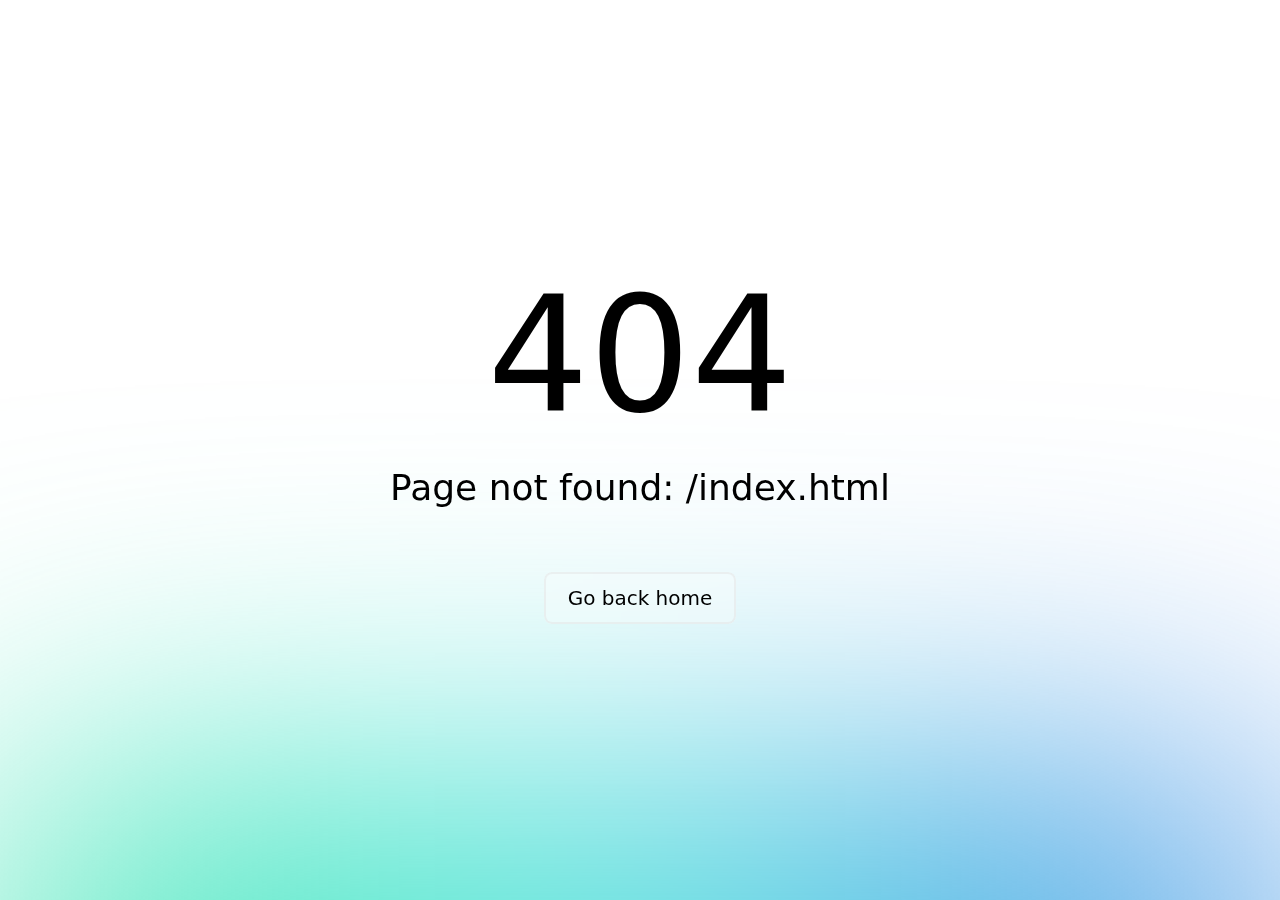
<file: index.html>
<!DOCTYPE html>
<html >
<head><meta charset="utf-8">
<title>Humberto Salguento</title>
<meta name="viewport" content="width=device-width, initial-scale=1">
<meta name="PORTFOLIO">
<link rel="icon" type="image/x-icon" href="/favicon.ico">
<meta property="og:title" content="Humberto Salguento">
<meta property="og:image" content="/meta/meta-card.png">
<meta property="twitter:card" content="summary_large_image"><link rel="modulepreload" href="/_payload.js"><link rel="modulepreload" as="script" crossorigin href="/_nuxt/entry.3d106520.js"><link rel="preload" as="style" href="/_nuxt/entry.3b172854.css"><link rel="modulepreload" as="script" crossorigin href="/_nuxt/runtime-core.esm-bundler.75832562.js"><link rel="modulepreload" as="script" crossorigin href="/_nuxt/app.config.cd7a789a.js"><link rel="modulepreload" as="script" crossorigin href="/_nuxt/_plugin-vue_export-helper.c27b6911.js"><link rel="modulepreload" as="script" crossorigin href="/_nuxt/index.318e7577.js"><link rel="modulepreload" as="script" crossorigin href="/_nuxt/LanguageSelector.06b7d268.js"><link rel="modulepreload" as="script" crossorigin href="/_nuxt/GlobeThree.vue.b3acc256.js"><link rel="modulepreload" as="script" crossorigin href="/_nuxt/three.module.9ac8c37e.js"><link rel="modulepreload" as="script" crossorigin href="/_nuxt/LanguageBtn.ba2552b8.js"><link rel="modulepreload" as="script" crossorigin href="/_nuxt/layout.6dc90833.js"><link rel="modulepreload" as="script" crossorigin href="/_nuxt/composables.dd5a8e24.js"><link rel="modulepreload" as="script" crossorigin href="/_nuxt/main.6fc579ad.js"><link rel="modulepreload" as="script" crossorigin href="/_nuxt/GlobeThree.519bcf20.js"><link rel="prefetch" as="script" crossorigin href="/_nuxt/container.357283cc.js"><link rel="prefetch" as="script" crossorigin href="/_nuxt/page.022686f3.js"><link rel="prefetch" as="script" crossorigin href="/_nuxt/project.451710a0.js"><link rel="prefetch" as="script" crossorigin href="/_nuxt/web-socket.e26dd53b.js"><link rel="prefetch" as="script" crossorigin href="/_nuxt/asyncData.591783f9.js"><link rel="prefetch" as="script" crossorigin href="/_nuxt/error-component.312e140e.js"><link rel="stylesheet" href="/_nuxt/entry.3b172854.css"></head>
<body class="bg-black"><div id="__nuxt"><!--[--><!--[--><div class="h-screen w-screen"><div class="h-full w-full"><!--[--><div class="flex h-full w-full items-center justify-center"><div class="flex h-full w-full flex-col justify-end bg-zinc-900 p-14 md:h-[512px] md:w-[512px] md:rounded-2xl"><div class="flex h-full w-full items-center justify-center md:h-fit"><div><canvas></canvas></div></div><div class="flex h-fit flex-col justify-end gap-y-6 pb-24 md:px-16 md:pb-0"><!--[--><a href="/en" class="rounded-xl border from-teal-400 via-blue-400 to-purple-400 px-4 py-2 text-center text-lg font-medium uppercase text-zinc-50 hover:border-transparent hover:bg-gradient-to-r">English</a><a href="/es" class="rounded-xl border from-teal-400 via-blue-400 to-purple-400 px-4 py-2 text-center text-lg font-medium uppercase text-zinc-50 hover:border-transparent hover:bg-gradient-to-r">Español</a><a href="/pt" class="rounded-xl border from-teal-400 via-blue-400 to-purple-400 px-4 py-2 text-center text-lg font-medium uppercase text-zinc-50 hover:border-transparent hover:bg-gradient-to-r">Português</a><!--]--></div><a rel="me" href="https://ursal.zone/@salguento"></a></div></div><!--]--></div></div><!--]--><!--]--></div><script type="module">import p from "/_payload.js";window.__NUXT__={...p,...((function(a,b){return {state:{},_errors:{},serverRendered:true,config:{public:{content:{locales:[],integrity:1679620841099,experimental:{stripQueryParameters:a,clientDB:a},api:{baseURL:"\u002Fapi\u002F_content"},navigation:{fields:[]},tags:{p:"prose-p",a:"prose-a",blockquote:"prose-blockquote","code-inline":"prose-code-inline",code:"prose-code",em:"prose-em",h1:"prose-h1",h2:"prose-h2",h3:"prose-h3",h4:"prose-h4",h5:"prose-h5",h6:"prose-h6",hr:"prose-hr",img:"prose-img",ul:"prose-ul",ol:"prose-ol",li:"prose-li",strong:"prose-strong",table:"prose-table",thead:"prose-thead",tbody:"prose-tbody",td:"prose-td",th:"prose-th",tr:"prose-tr"},highlight:a,wsUrl:b,documentDriven:a,anchorLinks:{depth:4,exclude:[1]}}},app:{baseURL:"\u002F",buildAssetsDir:"\u002F_nuxt\u002F",cdnURL:b}},prerenderedAt:1679620865078}}(false,"")))}</script><script type="module" src="/_nuxt/entry.3d106520.js" crossorigin></script><script type="module" src="/_nuxt/index.318e7577.js" crossorigin></script><script type="module" src="/_nuxt/main.6fc579ad.js" crossorigin></script><script type="module" src="/_nuxt/LanguageSelector.06b7d268.js" crossorigin></script><script type="module" src="/_nuxt/GlobeThree.519bcf20.js" crossorigin></script><script type="module" src="/_nuxt/LanguageBtn.ba2552b8.js" crossorigin></script></body>
</html>
</file>
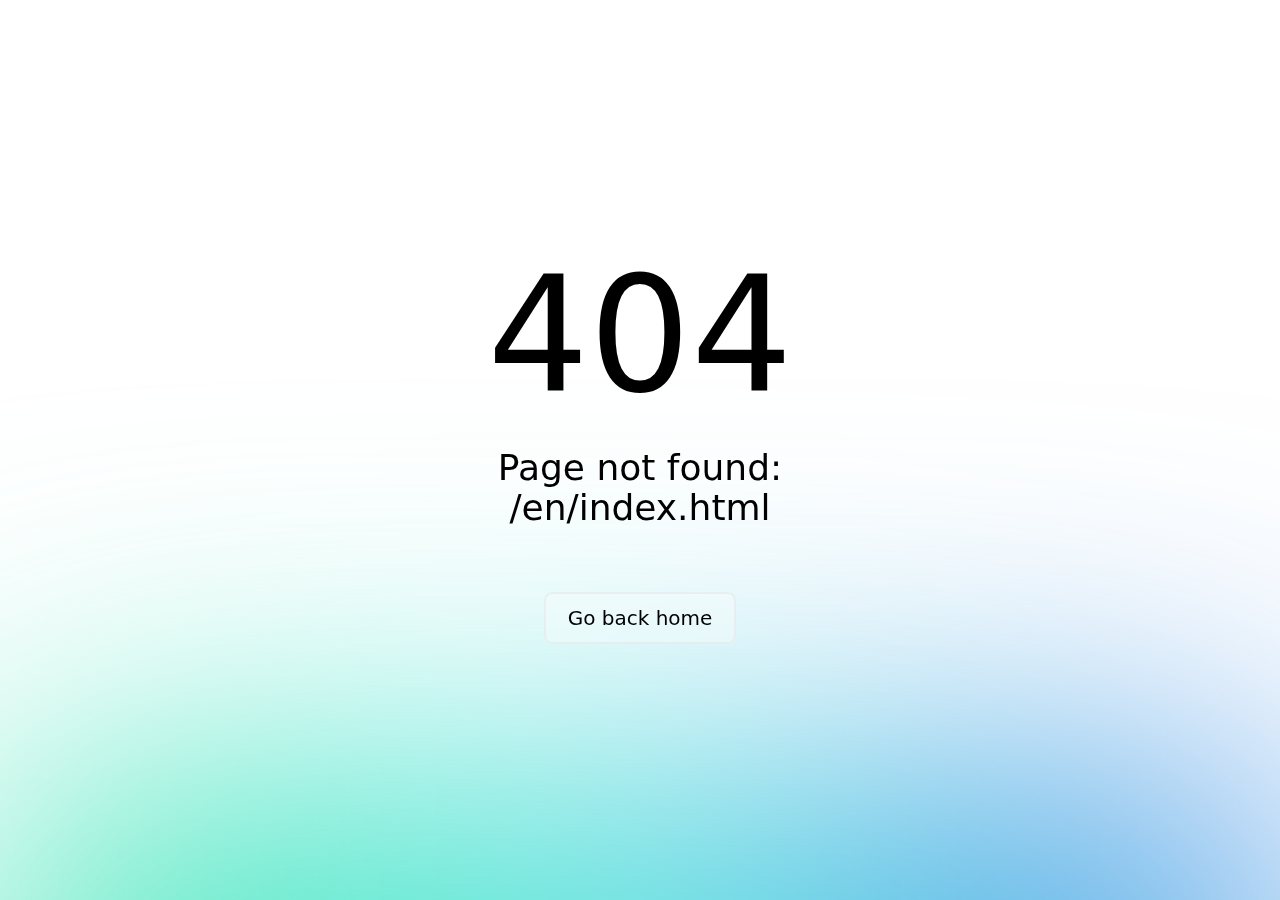
<file: en/index.html>
<!DOCTYPE html>
<html >
<head><meta charset="utf-8">
<title>Humberto Salguento</title>
<meta name="viewport" content="width=device-width, initial-scale=1">
<meta name="PORTFOLIO" content="A Brazilian Designer, Web Developer and 3D Artist with a keen eye for creating engaging user interfaces.">
<link rel="icon" type="image/x-icon" href="/favicon.ico">
<meta property="og:title" content="Humberto Salguento">
<meta name="description" content="Portfolio">
<meta property="og:description" content="Portfolio">
<meta property="og:image" content="/meta/meta-card.png">
<meta property="twitter:card" content="summary_large_image"><link rel="modulepreload" href="/en/_payload.js"><link rel="modulepreload" as="script" crossorigin href="/_nuxt/entry.3d106520.js"><link rel="preload" as="style" href="/_nuxt/entry.3b172854.css"><link rel="modulepreload" as="script" crossorigin href="/_nuxt/runtime-core.esm-bundler.75832562.js"><link rel="modulepreload" as="script" crossorigin href="/_nuxt/app.config.cd7a789a.js"><link rel="modulepreload" as="script" crossorigin href="/_nuxt/_plugin-vue_export-helper.c27b6911.js"><link rel="modulepreload" as="script" crossorigin href="/_nuxt/en.f941a48d.js"><link rel="modulepreload" as="script" crossorigin href="/_nuxt/MainPage.261321fa.js"><link rel="modulepreload" as="script" crossorigin href="/_nuxt/NavBar.c19e7a30.js"><link rel="modulepreload" as="script" crossorigin href="/_nuxt/MobileMenuButton.c23001d5.js"><link rel="modulepreload" as="script" crossorigin href="/_nuxt/Icon.6751b69b.js"><link rel="modulepreload" as="script" crossorigin href="/_nuxt/Icon.vue.df74b995.js"><link rel="preload" as="style" href="/_nuxt/Icon.d8d7130f.css"><link rel="modulepreload" as="script" crossorigin href="/_nuxt/disclosure.5410cf4b.js"><link rel="modulepreload" as="script" crossorigin href="/_nuxt/open-closed.a2beb7a6.js"><link rel="modulepreload" as="script" crossorigin href="/_nuxt/LinksMenuNav.1c894752.js"><link rel="modulepreload" as="script" crossorigin href="/_nuxt/LogoNavbar.c557b785.js"><link rel="modulepreload" as="script" crossorigin href="/_nuxt/SocialBtn.7a48fb14.js"><link rel="modulepreload" as="script" crossorigin href="/_nuxt/AboutPopUp.df019f92.js"><link rel="modulepreload" as="script" crossorigin href="/_nuxt/AboutBtn.e9d5fb01.js"><link rel="modulepreload" as="script" crossorigin href="/_nuxt/AboutHeader.84610694.js"><link rel="modulepreload" as="script" crossorigin href="/_nuxt/layout.6dc90833.js"><link rel="modulepreload" as="script" crossorigin href="/_nuxt/transition.1695ad1c.js"><link rel="modulepreload" as="script" crossorigin href="/_nuxt/MobileMenu.198b84ad.js"><link rel="modulepreload" as="script" crossorigin href="/_nuxt/HeaderSection.efa5a3d7.js"><link rel="modulepreload" as="script" crossorigin href="/_nuxt/TetraThree.vue.231c2328.js"><link rel="modulepreload" as="script" crossorigin href="/_nuxt/three.module.9ac8c37e.js"><link rel="modulepreload" as="script" crossorigin href="/_nuxt/WorkSection.0d83391a.js"><link rel="modulepreload" as="script" crossorigin href="/_nuxt/SectionTitle.eae7511c.js"><link rel="modulepreload" as="script" crossorigin href="/_nuxt/PopUp.63b6c093.js"><link rel="modulepreload" as="script" crossorigin href="/_nuxt/WorkCard.a032ff62.js"><link rel="modulepreload" as="script" crossorigin href="/_nuxt/ProjectHeader.a9484053.js"><link rel="modulepreload" as="script" crossorigin href="/_nuxt/ProjectLabel.675edd8c.js"><link rel="modulepreload" as="script" crossorigin href="/_nuxt/ProjectBody.c4215a19.js"><link rel="modulepreload" as="script" crossorigin href="/_nuxt/ContactSection.ca5aec2d.js"><link rel="modulepreload" as="script" crossorigin href="/_nuxt/Footer.ea85d785.js"><link rel="modulepreload" as="script" crossorigin href="/_nuxt/asyncData.591783f9.js"><link rel="modulepreload" as="script" crossorigin href="/_nuxt/composables.dd5a8e24.js"><link rel="modulepreload" as="script" crossorigin href="/_nuxt/query.3486632d.js"><link rel="modulepreload" as="script" crossorigin href="/_nuxt/cookie.43cdc36d.js"><link rel="modulepreload" as="script" crossorigin href="/_nuxt/query.c3f7607a.js"><link rel="modulepreload" as="script" crossorigin href="/_nuxt/utils.6ccb8667.js"><link rel="modulepreload" as="script" crossorigin href="/_nuxt/main.6fc579ad.js"><link rel="modulepreload" as="script" crossorigin href="/_nuxt/page.022686f3.js"><link rel="modulepreload" as="script" crossorigin href="/_nuxt/TetraThree.89750048.js"><link rel="modulepreload" as="script" crossorigin href="/_nuxt/container.357283cc.js"><link rel="prefetch" as="script" crossorigin href="/_nuxt/project.451710a0.js"><link rel="prefetch" as="script" crossorigin href="/_nuxt/web-socket.e26dd53b.js"><link rel="prefetch" as="script" crossorigin href="/_nuxt/error-component.312e140e.js"><link rel="stylesheet" href="/_nuxt/entry.3b172854.css"><link rel="stylesheet" href="/_nuxt/Icon.d8d7130f.css"><style>.icon[data-v-924355f8]{display:inline-block;vertical-align:middle}</style></head>
<body class="bg-black"><div id="__nuxt"><!--[--><!--[--><div class="h-screen w-screen"><div class="h-full w-full"><!--[--><header class="fixed top-0 z-30 w-full"><nav data-headlessui-state class="w-full transition ease-in-out ui-open:bg-black/50 ui-open:backdrop-blur-xl"><div class="mx-auto max-w-6xl px-2 sm:px-6 lg:px-8"><div class="relative flex h-16 items-center justify-between"><div class="absolute inset-y-0 left-0 flex items-center sm:hidden"><button id="headlessui-disclosure-button-1" type="button" aria-expanded="false" data-headlessui-state class="inline-flex items-center justify-center rounded-md p-2 text-gray-400 hover:bg-gray-700 hover:text-zinc-50"><span class="sr-only">Open main menu</span><svg xmlns="http://www.w3.org/2000/svg" xmlns:xlink="http://www.w3.org/1999/xlink" aria-hidden="true" role="img" class="icon block h-6 w-6" style="" width="1em" height="1em" viewBox="0 0 24 24" data-v-924355f8><path fill="currentColor" d="M4 18h16c.55 0 1-.45 1-1s-.45-1-1-1H4c-.55 0-1 .45-1 1s.45 1 1 1zm0-5h16c.55 0 1-.45 1-1s-.45-1-1-1H4c-.55 0-1 .45-1 1s.45 1 1 1zM3 7c0 .55.45 1 1 1h16c.55 0 1-.45 1-1s-.45-1-1-1H4c-.55 0-1 .45-1 1z"/></svg></button></div><div class="flex flex-1 items-center justify-center sm:items-stretch sm:justify-start"><div class="hidden sm:block"><div class="flex space-x-4"><!--[--><a href="#work" class="border-b-2 border-transparent text-zinc-300 hover:border-b-2 hover:border-teal-400 hover:text-zinc-50 text-md py-2 font-medium">Work</a><a href="#contact" class="border-b-2 border-transparent text-zinc-300 hover:border-b-2 hover:border-teal-400 hover:text-zinc-50 text-md py-2 font-medium">Contact</a><!--]--></div></div><div class="absolute top-1/2 left-1/2 -translate-x-1/2 -translate-y-1/2 transform"><a href="/"><img class="block h-8 w-auto lg:hidden" alt="Your Company" src="/img/alien.png"><img class="hidden h-8 w-auto lg:block" alt="Your Company" src="/img/alien.png"></a></div></div><div class="absolute inset-y-0 right-0 flex items-center gap-x-2 pr-2 sm:static sm:inset-auto sm:ml-6 sm:pr-0"><!--[--><a href="https://www.linkedin.com/in/salguento" rel="me" target="_blank" class="flex items-center justify-center rounded-full p-2 text-zinc-300 hover:bg-zinc-900 hover:text-zinc-50 hidden md:block"><span class="sr-only"></span><svg xmlns="http://www.w3.org/2000/svg" xmlns:xlink="http://www.w3.org/1999/xlink" aria-hidden="true" role="img" class="icon h-6 w-6" style="" width="1em" height="1em" viewBox="0 0 24 24" data-v-924355f8><path fill="currentColor" d="M19 3a2 2 0 0 1 2 2v14a2 2 0 0 1-2 2H5a2 2 0 0 1-2-2V5a2 2 0 0 1 2-2h14m-.5 15.5v-5.3a3.26 3.26 0 0 0-3.26-3.26c-.85 0-1.84.52-2.32 1.3v-1.11h-2.79v8.37h2.79v-4.93c0-.77.62-1.4 1.39-1.4a1.4 1.4 0 0 1 1.4 1.4v4.93h2.79M6.88 8.56a1.68 1.68 0 0 0 1.68-1.68c0-.93-.75-1.69-1.68-1.69a1.69 1.69 0 0 0-1.69 1.69c0 .93.76 1.68 1.69 1.68m1.39 9.94v-8.37H5.5v8.37h2.77Z"/></svg></a><a href="https://github.com/salguento" rel="me" target="_blank" class="flex items-center justify-center rounded-full p-2 text-zinc-300 hover:bg-zinc-900 hover:text-zinc-50 hidden md:block"><span class="sr-only"></span><svg xmlns="http://www.w3.org/2000/svg" xmlns:xlink="http://www.w3.org/1999/xlink" aria-hidden="true" role="img" class="icon h-6 w-6" style="" width="1em" height="1em" viewBox="0 0 24 24" data-v-924355f8><path fill="currentColor" d="M12 2A10 10 0 0 0 2 12c0 4.42 2.87 8.17 6.84 9.5c.5.08.66-.23.66-.5v-1.69c-2.77.6-3.36-1.34-3.36-1.34c-.46-1.16-1.11-1.47-1.11-1.47c-.91-.62.07-.6.07-.6c1 .07 1.53 1.03 1.53 1.03c.87 1.52 2.34 1.07 2.91.83c.09-.65.35-1.09.63-1.34c-2.22-.25-4.55-1.11-4.55-4.92c0-1.11.38-2 1.03-2.71c-.1-.25-.45-1.29.1-2.64c0 0 .84-.27 2.75 1.02c.79-.22 1.65-.33 2.5-.33c.85 0 1.71.11 2.5.33c1.91-1.29 2.75-1.02 2.75-1.02c.55 1.35.2 2.39.1 2.64c.65.71 1.03 1.6 1.03 2.71c0 3.82-2.34 4.66-4.57 4.91c.36.31.69.92.69 1.85V21c0 .27.16.59.67.5C19.14 20.16 22 16.42 22 12A10 10 0 0 0 12 2Z"/></svg></a><a href="https://ursal.zone/@salguento" rel="me" target="_blank" class="flex items-center justify-center rounded-full p-2 text-zinc-300 hover:bg-zinc-900 hover:text-zinc-50 hidden md:block"><span class="sr-only"></span><svg xmlns="http://www.w3.org/2000/svg" xmlns:xlink="http://www.w3.org/1999/xlink" aria-hidden="true" role="img" class="icon h-6 w-6" style="" width="1em" height="1em" viewBox="0 0 24 24" data-v-924355f8><path fill="currentColor" d="M20.94 14c-.28 1.41-2.44 2.96-4.97 3.26c-1.31.15-2.6.3-3.97.24c-2.25-.11-4-.54-4-.54v.62c.32 2.22 2.22 2.35 4.03 2.42c1.82.05 3.44-.46 3.44-.46l.08 1.65s-1.28.68-3.55.81c-1.25.07-2.81-.03-4.62-.5c-3.92-1.05-4.6-5.24-4.7-9.5l-.01-3.43c0-4.34 2.83-5.61 2.83-5.61C6.95 2.3 9.41 2 11.97 2h.06c2.56 0 5.02.3 6.47.96c0 0 2.83 1.27 2.83 5.61c0 0 .04 3.21-.39 5.43M18 8.91c0-1.08-.3-1.91-.85-2.56c-.56-.63-1.3-.96-2.23-.96c-1.06 0-1.87.41-2.42 1.23l-.5.88l-.5-.88c-.56-.82-1.36-1.23-2.43-1.23c-.92 0-1.66.33-2.23.96C6.29 7 6 7.83 6 8.91v5.26h2.1V9.06c0-1.06.45-1.62 1.36-1.62c1 0 1.5.65 1.5 1.93v2.79h2.07V9.37c0-1.28.5-1.93 1.51-1.93c.9 0 1.35.56 1.35 1.62v5.11H18V8.91Z"/></svg></a><!--]--><!--[--><button class="relative ml-3"><div class="flex rounded-full outline outline-2 outline-offset-2 outline-teal-400 hover:outline-purple-400"><span class="sr-only">About Humberto</span><img class="h-8 w-8 rounded-full" src="/img/profile.jpeg" alt=""></div></button><!----><!--]--></div></div></div><!----></nav></header><!--[--><main class="mx-auto flex h-fit w-full max-w-6xl flex-col gap-y-24 overflow-auto py-24 px-4 sm:px-6 lg:px-8 lg:pt-0"><!--[--><div class="flex h-fit flex-col justify-center"><img src="/img/bg-gradient.svg" class="absolute top-0 right-0 hidden w-full select-none overflow-hidden opacity-70 blur-lg lg:block" role="presentation"><img src="/img/bg-gradient.svg" class="absolute top-0 right-0 hidden h-2/3 w-full select-none overflow-hidden object-cover opacity-70 blur-md sm:block lg:hidden" role="presentation"><img src="/img/bg-gradient.svg" class="absolute inset-x-0 top-0 h-screen w-full select-none overflow-hidden object-cover opacity-70 blur-md sm:hidden" role="presentation"><div class="flex h-fit w-full flex-col items-center justify-center gap-y-8 md:flex-row lg:h-screen lg:gap-x-8"><div class="flex-col text-left md:px-0 lg:w-[512px] lg:text-left"><h1 class="w-fit bg-gradient-to-r from-teal-400 via-blue-400 to-purple-400 bg-clip-text pb-4 font-serif text-5xl font-bold text-transparent md:text-6xl lg:w-96">Hi, I&#39;m Humberto.</h1><p class="font-regular pb-2 font-sans text-lg text-zinc-50">A Brazilian Designer, Web Developer and 3D Artist with a keen eye for creating engaging user interfaces.</p></div><div class="h-full w-full items-center overflow-hidden rounded-2xl lg:h-fit lg:w-fit"><div class="flex h-fit w-[210] items-center justify-center lg:h-[512px] lg:justify-start"><div class="object-scale-down"><canvas></canvas></div></div></div></div></div><div id="work" class="flex flex-col gap-y-16 py-24"><div class="flex justify-center"><div class="w-fit"><h1 class="text-bold bg-gradient-to-r from-teal-400 via-blue-400 to-purple-400 bg-clip-text text-center font-serif text-4xl leading-normal text-transparent md:text-5xl md:leading-snug">Works</h1></div></div><!--[--><div class="flex h-full w-full flex-col items-center justify-center gap-y-8 md:grid md:grid-cols-2 md:items-start md:gap-x-8 lg:grid-cols-3"><!--[--><!--[--><!--[--><button class="flex h-full w-full flex-col items-start overflow-hidden rounded-xl border-2 border-transparent transition duration-200 ease-out hover:scale-105 hover:border-teal-400 hover:bg-teal-400 hover:bg-gradient-to-b hover:ease-in lg:h-fit"><div class="flex h-64 w-full items-center overflow-hidden"><img src="/img/covers/cover-coletor.png" class="h-full w-full bg-zinc-900 object-cover transition duration-200 ease-out hover:scale-105 hover:ease-in"></div><div class="flex h-fit w-full flex-col justify-between gap-y-6 bg-zinc-900 p-4 text-left"><div class="flex flex-col gap-y-1"><h3 class="font-serif text-lg font-bold text-zinc-100">Coletor Mobile App</h3><p class="font-sans font-medium text-zinc-400">Ravaneda C&amp;T</p></div><div class="flex flex-row gap-x-2"><!--[--><p class="rounded-full py-1 px-2 font-sans text-sm text-teal-400 outline outline-1 outline-teal-400">UX Design</p><!--]--></div></div></button><!----><!--]--><!--[--><button class="flex h-full w-full flex-col items-start overflow-hidden rounded-xl border-2 border-transparent transition duration-200 ease-out hover:scale-105 hover:border-teal-400 hover:bg-teal-400 hover:bg-gradient-to-b hover:ease-in lg:h-fit"><div class="flex h-64 w-full items-center overflow-hidden"><img src="/img/covers/cover-spb.png" class="h-full w-full bg-zinc-900 object-cover transition duration-200 ease-out hover:scale-105 hover:ease-in"></div><div class="flex h-fit w-full flex-col justify-between gap-y-6 bg-zinc-900 p-4 text-left"><div class="flex flex-col gap-y-1"><h3 class="font-serif text-lg font-bold text-zinc-100">SPB Web App</h3><p class="font-sans font-medium text-zinc-400">Siapro Sistemas</p></div><div class="flex flex-row gap-x-2"><!--[--><p class="rounded-full py-1 px-2 font-sans text-sm text-teal-400 outline outline-1 outline-teal-400">UX Design</p><p class="rounded-full py-1 px-2 font-sans text-sm text-teal-400 outline outline-1 outline-teal-400">UI Design</p><!--]--></div></div></button><!----><!--]--><!--[--><button class="flex h-full w-full flex-col items-start overflow-hidden rounded-xl border-2 border-transparent transition duration-200 ease-out hover:scale-105 hover:border-teal-400 hover:bg-teal-400 hover:bg-gradient-to-b hover:ease-in lg:h-fit"><div class="flex h-64 w-full items-center overflow-hidden"><img src="/img/covers/cover-nos.png" class="h-full w-full bg-zinc-900 object-cover transition duration-200 ease-out hover:scale-105 hover:ease-in"></div><div class="flex h-fit w-full flex-col justify-between gap-y-6 bg-zinc-900 p-4 text-left"><div class="flex flex-col gap-y-1"><h3 class="font-serif text-lg font-bold text-zinc-100">Nós App</h3><p class="font-sans font-medium text-zinc-400">UTFPR</p></div><div class="flex flex-row gap-x-2"><!--[--><p class="rounded-full py-1 px-2 font-sans text-sm text-teal-400 outline outline-1 outline-teal-400">React</p><p class="rounded-full py-1 px-2 font-sans text-sm text-teal-400 outline outline-1 outline-teal-400">Nodejs</p><p class="rounded-full py-1 px-2 font-sans text-sm text-teal-400 outline outline-1 outline-teal-400">MongoDB</p><!--]--></div></div></button><!----><!--]--><!--[--><button class="flex h-full w-full flex-col items-start overflow-hidden rounded-xl border-2 border-transparent transition duration-200 ease-out hover:scale-105 hover:border-teal-400 hover:bg-teal-400 hover:bg-gradient-to-b hover:ease-in lg:h-fit"><div class="flex h-64 w-full items-center overflow-hidden"><img src="/img/covers/cover-ping-pong.png" class="h-full w-full bg-zinc-900 object-cover transition duration-200 ease-out hover:scale-105 hover:ease-in"></div><div class="flex h-fit w-full flex-col justify-between gap-y-6 bg-zinc-900 p-4 text-left"><div class="flex flex-col gap-y-1"><h3 class="font-serif text-lg font-bold text-zinc-100">Mediação Ping Pong</h3><p class="font-sans font-medium text-zinc-400">MAM-RJ &amp; eLaborando</p></div><div class="flex flex-row gap-x-2"><!--[--><p class="rounded-full py-1 px-2 font-sans text-sm text-teal-400 outline outline-1 outline-teal-400">3D</p><p class="rounded-full py-1 px-2 font-sans text-sm text-teal-400 outline outline-1 outline-teal-400">Branding</p><p class="rounded-full py-1 px-2 font-sans text-sm text-teal-400 outline outline-1 outline-teal-400">Video editing</p><!--]--></div></div></button><!----><!--]--><!--[--><button class="flex h-full w-full flex-col items-start overflow-hidden rounded-xl border-2 border-transparent transition duration-200 ease-out hover:scale-105 hover:border-teal-400 hover:bg-teal-400 hover:bg-gradient-to-b hover:ease-in lg:h-fit"><div class="flex h-64 w-full items-center overflow-hidden"><img src="/img/covers/cover-ceu.png" class="h-full w-full bg-zinc-900 object-cover transition duration-200 ease-out hover:scale-105 hover:ease-in"></div><div class="flex h-fit w-full flex-col justify-between gap-y-6 bg-zinc-900 p-4 text-left"><div class="flex flex-col gap-y-1"><h3 class="font-serif text-lg font-bold text-zinc-100">Céu Brasileiro Bot</h3><p class="font-sans font-medium text-zinc-400">UTFPR</p></div><div class="flex flex-row gap-x-2"><!--[--><p class="rounded-full py-1 px-2 font-sans text-sm text-teal-400 outline outline-1 outline-teal-400">NodeJs</p><p class="rounded-full py-1 px-2 font-sans text-sm text-teal-400 outline outline-1 outline-teal-400">MongoDB</p><!--]--></div></div></button><!----><!--]--><!--[--><button class="flex h-full w-full flex-col items-start overflow-hidden rounded-xl border-2 border-transparent transition duration-200 ease-out hover:scale-105 hover:border-teal-400 hover:bg-teal-400 hover:bg-gradient-to-b hover:ease-in lg:h-fit"><div class="flex h-64 w-full items-center overflow-hidden"><img src="/img/covers/cover-mischievous.png" class="h-full w-full bg-zinc-900 object-cover transition duration-200 ease-out hover:scale-105 hover:ease-in"></div><div class="flex h-fit w-full flex-col justify-between gap-y-6 bg-zinc-900 p-4 text-left"><div class="flex flex-col gap-y-1"><h3 class="font-serif text-lg font-bold text-zinc-100">Mischievous Collection</h3><p class="font-sans font-medium text-zinc-400">Mischievous</p></div><div class="flex flex-row gap-x-2"><!--[--><p class="rounded-full py-1 px-2 font-sans text-sm text-teal-400 outline outline-1 outline-teal-400">3D Modeling</p><p class="rounded-full py-1 px-2 font-sans text-sm text-teal-400 outline outline-1 outline-teal-400">Animation</p><!--]--></div></div></button><!----><!--]--><!--]--><!--]--></div><!--]--></div><div id="contact" class="my-16 flex flex-col items-center justify-center gap-y-4"><div class="flex justify-center"><div class="w-fit"><h1 class="text-bold bg-gradient-to-r from-teal-400 via-blue-400 to-purple-400 bg-clip-text text-center font-serif text-4xl leading-normal text-transparent md:text-5xl md:leading-snug">Let&#39;s work together!</h1></div></div><div><!--[--><p class="font-regular text-center font-sans text-lg text-zinc-50">Do you have a project that I can contribute to?</p><p class="font-regular text-center font-sans text-lg text-zinc-50">Send me an e-mail, and let&#39;s talk.</p><!--]--></div><a class="flex items-center gap-x-2 border-b border-transparent font-medium uppercase text-zinc-50 hover:border-teal-400" href="mailto:salguento@gmail.com"><svg xmlns="http://www.w3.org/2000/svg" xmlns:xlink="http://www.w3.org/1999/xlink" aria-hidden="true" role="img" class="icon h-6 w-6" style="" width="1em" height="1em" viewBox="0 0 24 24" data-v-924355f8><path fill="currentColor" d="m20 8l-8 5l-8-5V6l8 5l8-5m0-2H4c-1.11 0-2 .89-2 2v12a2 2 0 0 0 2 2h16a2 2 0 0 0 2-2V6a2 2 0 0 0-2-2Z"/></svg>Email </a></div><div><p class="text-md text-center text-zinc-50">Salguento 👾 2023</p></div><!--]--></main><!--]--><!--]--></div></div><!--]--><!--]--></div><script type="module">import p from "/en/_payload.js";window.__NUXT__={...p,...((function(a,b,c,d){return {state:{$sicons:{"ic:round-menu":{left:a,top:a,width:c,height:c,rotate:a,vFlip:b,hFlip:b,body:"\u003Cpath fill=\"currentColor\" d=\"M4 18h16c.55 0 1-.45 1-1s-.45-1-1-1H4c-.55 0-1 .45-1 1s.45 1 1 1zm0-5h16c.55 0 1-.45 1-1s-.45-1-1-1H4c-.55 0-1 .45-1 1s.45 1 1 1zM3 7c0 .55.45 1 1 1h16c.55 0 1-.45 1-1s-.45-1-1-1H4c-.55 0-1 .45-1 1z\"\u002F\u003E"},"mdi:linkedin":{left:a,top:a,width:c,height:c,rotate:a,vFlip:b,hFlip:b,body:"\u003Cpath fill=\"currentColor\" d=\"M19 3a2 2 0 0 1 2 2v14a2 2 0 0 1-2 2H5a2 2 0 0 1-2-2V5a2 2 0 0 1 2-2h14m-.5 15.5v-5.3a3.26 3.26 0 0 0-3.26-3.26c-.85 0-1.84.52-2.32 1.3v-1.11h-2.79v8.37h2.79v-4.93c0-.77.62-1.4 1.39-1.4a1.4 1.4 0 0 1 1.4 1.4v4.93h2.79M6.88 8.56a1.68 1.68 0 0 0 1.68-1.68c0-.93-.75-1.69-1.68-1.69a1.69 1.69 0 0 0-1.69 1.69c0 .93.76 1.68 1.69 1.68m1.39 9.94v-8.37H5.5v8.37h2.77Z\"\u002F\u003E"},"mdi:github":{left:a,top:a,width:c,height:c,rotate:a,vFlip:b,hFlip:b,body:"\u003Cpath fill=\"currentColor\" d=\"M12 2A10 10 0 0 0 2 12c0 4.42 2.87 8.17 6.84 9.5c.5.08.66-.23.66-.5v-1.69c-2.77.6-3.36-1.34-3.36-1.34c-.46-1.16-1.11-1.47-1.11-1.47c-.91-.62.07-.6.07-.6c1 .07 1.53 1.03 1.53 1.03c.87 1.52 2.34 1.07 2.91.83c.09-.65.35-1.09.63-1.34c-2.22-.25-4.55-1.11-4.55-4.92c0-1.11.38-2 1.03-2.71c-.1-.25-.45-1.29.1-2.64c0 0 .84-.27 2.75 1.02c.79-.22 1.65-.33 2.5-.33c.85 0 1.71.11 2.5.33c1.91-1.29 2.75-1.02 2.75-1.02c.55 1.35.2 2.39.1 2.64c.65.71 1.03 1.6 1.03 2.71c0 3.82-2.34 4.66-4.57 4.91c.36.31.69.92.69 1.85V21c0 .27.16.59.67.5C19.14 20.16 22 16.42 22 12A10 10 0 0 0 12 2Z\"\u002F\u003E"},"mdi:mastodon":{left:a,top:a,width:c,height:c,rotate:a,vFlip:b,hFlip:b,body:"\u003Cpath fill=\"currentColor\" d=\"M20.94 14c-.28 1.41-2.44 2.96-4.97 3.26c-1.31.15-2.6.3-3.97.24c-2.25-.11-4-.54-4-.54v.62c.32 2.22 2.22 2.35 4.03 2.42c1.82.05 3.44-.46 3.44-.46l.08 1.65s-1.28.68-3.55.81c-1.25.07-2.81-.03-4.62-.5c-3.92-1.05-4.6-5.24-4.7-9.5l-.01-3.43c0-4.34 2.83-5.61 2.83-5.61C6.95 2.3 9.41 2 11.97 2h.06c2.56 0 5.02.3 6.47.96c0 0 2.83 1.27 2.83 5.61c0 0 .04 3.21-.39 5.43M18 8.91c0-1.08-.3-1.91-.85-2.56c-.56-.63-1.3-.96-2.23-.96c-1.06 0-1.87.41-2.42 1.23l-.5.88l-.5-.88c-.56-.82-1.36-1.23-2.43-1.23c-.92 0-1.66.33-2.23.96C6.29 7 6 7.83 6 8.91v5.26h2.1V9.06c0-1.06.45-1.62 1.36-1.62c1 0 1.5.65 1.5 1.93v2.79h2.07V9.37c0-1.28.5-1.93 1.51-1.93c.9 0 1.35.56 1.35 1.62v5.11H18V8.91Z\"\u002F\u003E"},"mdi:email":{left:a,top:a,width:c,height:c,rotate:a,vFlip:b,hFlip:b,body:"\u003Cpath fill=\"currentColor\" d=\"m20 8l-8 5l-8-5V6l8 5l8-5m0-2H4c-1.11 0-2 .89-2 2v12a2 2 0 0 0 2 2h16a2 2 0 0 0 2-2V6a2 2 0 0 0-2-2Z\"\u002F\u003E"}}},_errors:{},serverRendered:true,config:{public:{content:{locales:[],integrity:1679620841099,experimental:{stripQueryParameters:b,clientDB:b},api:{baseURL:"\u002Fapi\u002F_content"},navigation:{fields:[]},tags:{p:"prose-p",a:"prose-a",blockquote:"prose-blockquote","code-inline":"prose-code-inline",code:"prose-code",em:"prose-em",h1:"prose-h1",h2:"prose-h2",h3:"prose-h3",h4:"prose-h4",h5:"prose-h5",h6:"prose-h6",hr:"prose-hr",img:"prose-img",ul:"prose-ul",ol:"prose-ol",li:"prose-li",strong:"prose-strong",table:"prose-table",thead:"prose-thead",tbody:"prose-tbody",td:"prose-td",th:"prose-th",tr:"prose-tr"},highlight:b,wsUrl:d,documentDriven:b,anchorLinks:{depth:4,exclude:[1]}}},app:{baseURL:"\u002F",buildAssetsDir:"\u002F_nuxt\u002F",cdnURL:d}},prerenderedAt:1679620864037}}(0,false,24,"")))}</script><script type="module" src="/_nuxt/entry.3d106520.js" crossorigin></script><script type="module" src="/_nuxt/en.f941a48d.js" crossorigin></script><script type="module" src="/_nuxt/MainPage.261321fa.js" crossorigin></script><script type="module" src="/_nuxt/main.6fc579ad.js" crossorigin></script><script type="module" src="/_nuxt/NavBar.c19e7a30.js" crossorigin></script><script type="module" src="/_nuxt/MobileMenuButton.c23001d5.js" crossorigin></script><script type="module" src="/_nuxt/Icon.6751b69b.js" crossorigin></script><script type="module" src="/_nuxt/LinksMenuNav.1c894752.js" crossorigin></script><script type="module" src="/_nuxt/LogoNavbar.c557b785.js" crossorigin></script><script type="module" src="/_nuxt/SocialBtn.7a48fb14.js" crossorigin></script><script type="module" src="/_nuxt/AboutPopUp.df019f92.js" crossorigin></script><script type="module" src="/_nuxt/AboutBtn.e9d5fb01.js" crossorigin></script><script type="module" src="/_nuxt/MobileMenu.198b84ad.js" crossorigin></script><script type="module" src="/_nuxt/page.022686f3.js" crossorigin></script><script type="module" src="/_nuxt/HeaderSection.efa5a3d7.js" crossorigin></script><script type="module" src="/_nuxt/TetraThree.89750048.js" crossorigin></script><script type="module" src="/_nuxt/WorkSection.0d83391a.js" crossorigin></script><script type="module" src="/_nuxt/SectionTitle.eae7511c.js" crossorigin></script><script type="module" src="/_nuxt/ContactSection.ca5aec2d.js" crossorigin></script><script type="module" src="/_nuxt/Footer.ea85d785.js" crossorigin></script><script type="module" src="/_nuxt/container.357283cc.js" crossorigin></script><script type="module" src="/_nuxt/PopUp.63b6c093.js" crossorigin></script><script type="module" src="/_nuxt/WorkCard.a032ff62.js" crossorigin></script></body>
</html>
</file>
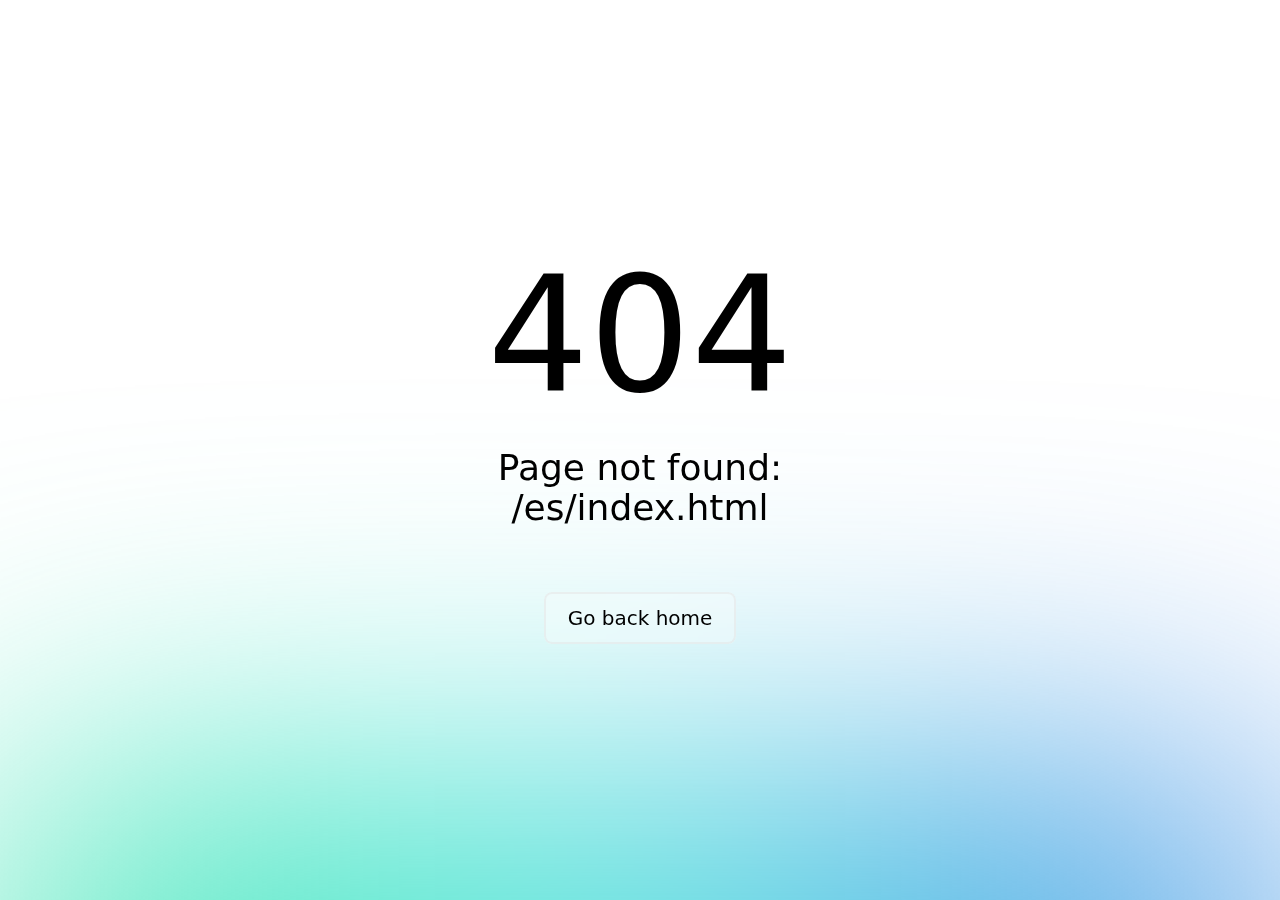
<file: es/index.html>
<!DOCTYPE html>
<html >
<head><meta charset="utf-8">
<title>Humberto Salguento</title>
<meta name="viewport" content="width=device-width, initial-scale=1">
<meta name="PORTFOLIO" content="Diseñador, desarrollador web y artista 3D brasileño con un gran ojo para crear interfaces de usuario atractivas.">
<link rel="icon" type="image/x-icon" href="/favicon.ico">
<meta property="og:title" content="Humberto Salguento">
<meta name="description" content="Portfolio">
<meta property="og:description" content="Portfolio">
<meta property="og:image" content="/meta/meta-card.png">
<meta property="twitter:card" content="summary_large_image"><link rel="modulepreload" href="/es/_payload.js"><link rel="modulepreload" as="script" crossorigin href="/_nuxt/entry.3d106520.js"><link rel="preload" as="style" href="/_nuxt/entry.3b172854.css"><link rel="modulepreload" as="script" crossorigin href="/_nuxt/runtime-core.esm-bundler.75832562.js"><link rel="modulepreload" as="script" crossorigin href="/_nuxt/app.config.cd7a789a.js"><link rel="modulepreload" as="script" crossorigin href="/_nuxt/_plugin-vue_export-helper.c27b6911.js"><link rel="modulepreload" as="script" crossorigin href="/_nuxt/es.17ec494b.js"><link rel="modulepreload" as="script" crossorigin href="/_nuxt/MainPage.261321fa.js"><link rel="modulepreload" as="script" crossorigin href="/_nuxt/NavBar.c19e7a30.js"><link rel="modulepreload" as="script" crossorigin href="/_nuxt/MobileMenuButton.c23001d5.js"><link rel="modulepreload" as="script" crossorigin href="/_nuxt/Icon.6751b69b.js"><link rel="modulepreload" as="script" crossorigin href="/_nuxt/Icon.vue.df74b995.js"><link rel="preload" as="style" href="/_nuxt/Icon.d8d7130f.css"><link rel="modulepreload" as="script" crossorigin href="/_nuxt/disclosure.5410cf4b.js"><link rel="modulepreload" as="script" crossorigin href="/_nuxt/open-closed.a2beb7a6.js"><link rel="modulepreload" as="script" crossorigin href="/_nuxt/LinksMenuNav.1c894752.js"><link rel="modulepreload" as="script" crossorigin href="/_nuxt/LogoNavbar.c557b785.js"><link rel="modulepreload" as="script" crossorigin href="/_nuxt/SocialBtn.7a48fb14.js"><link rel="modulepreload" as="script" crossorigin href="/_nuxt/AboutPopUp.df019f92.js"><link rel="modulepreload" as="script" crossorigin href="/_nuxt/AboutBtn.e9d5fb01.js"><link rel="modulepreload" as="script" crossorigin href="/_nuxt/AboutHeader.84610694.js"><link rel="modulepreload" as="script" crossorigin href="/_nuxt/layout.6dc90833.js"><link rel="modulepreload" as="script" crossorigin href="/_nuxt/transition.1695ad1c.js"><link rel="modulepreload" as="script" crossorigin href="/_nuxt/MobileMenu.198b84ad.js"><link rel="modulepreload" as="script" crossorigin href="/_nuxt/HeaderSection.efa5a3d7.js"><link rel="modulepreload" as="script" crossorigin href="/_nuxt/TetraThree.vue.231c2328.js"><link rel="modulepreload" as="script" crossorigin href="/_nuxt/three.module.9ac8c37e.js"><link rel="modulepreload" as="script" crossorigin href="/_nuxt/WorkSection.0d83391a.js"><link rel="modulepreload" as="script" crossorigin href="/_nuxt/SectionTitle.eae7511c.js"><link rel="modulepreload" as="script" crossorigin href="/_nuxt/PopUp.63b6c093.js"><link rel="modulepreload" as="script" crossorigin href="/_nuxt/WorkCard.a032ff62.js"><link rel="modulepreload" as="script" crossorigin href="/_nuxt/ProjectHeader.a9484053.js"><link rel="modulepreload" as="script" crossorigin href="/_nuxt/ProjectLabel.675edd8c.js"><link rel="modulepreload" as="script" crossorigin href="/_nuxt/ProjectBody.c4215a19.js"><link rel="modulepreload" as="script" crossorigin href="/_nuxt/ContactSection.ca5aec2d.js"><link rel="modulepreload" as="script" crossorigin href="/_nuxt/Footer.ea85d785.js"><link rel="modulepreload" as="script" crossorigin href="/_nuxt/asyncData.591783f9.js"><link rel="modulepreload" as="script" crossorigin href="/_nuxt/composables.dd5a8e24.js"><link rel="modulepreload" as="script" crossorigin href="/_nuxt/query.3486632d.js"><link rel="modulepreload" as="script" crossorigin href="/_nuxt/cookie.43cdc36d.js"><link rel="modulepreload" as="script" crossorigin href="/_nuxt/query.c3f7607a.js"><link rel="modulepreload" as="script" crossorigin href="/_nuxt/utils.6ccb8667.js"><link rel="modulepreload" as="script" crossorigin href="/_nuxt/main.6fc579ad.js"><link rel="modulepreload" as="script" crossorigin href="/_nuxt/page.022686f3.js"><link rel="modulepreload" as="script" crossorigin href="/_nuxt/TetraThree.89750048.js"><link rel="modulepreload" as="script" crossorigin href="/_nuxt/container.357283cc.js"><link rel="prefetch" as="script" crossorigin href="/_nuxt/project.451710a0.js"><link rel="prefetch" as="script" crossorigin href="/_nuxt/web-socket.e26dd53b.js"><link rel="prefetch" as="script" crossorigin href="/_nuxt/error-component.312e140e.js"><link rel="stylesheet" href="/_nuxt/entry.3b172854.css"><link rel="stylesheet" href="/_nuxt/Icon.d8d7130f.css"><style>.icon[data-v-924355f8]{display:inline-block;vertical-align:middle}</style></head>
<body class="bg-black"><div id="__nuxt"><!--[--><!--[--><div class="h-screen w-screen"><div class="h-full w-full"><!--[--><header class="fixed top-0 z-30 w-full"><nav data-headlessui-state class="w-full transition ease-in-out ui-open:bg-black/50 ui-open:backdrop-blur-xl"><div class="mx-auto max-w-6xl px-2 sm:px-6 lg:px-8"><div class="relative flex h-16 items-center justify-between"><div class="absolute inset-y-0 left-0 flex items-center sm:hidden"><button id="headlessui-disclosure-button-3" type="button" aria-expanded="false" data-headlessui-state class="inline-flex items-center justify-center rounded-md p-2 text-gray-400 hover:bg-gray-700 hover:text-zinc-50"><span class="sr-only">Open main menu</span><svg xmlns="http://www.w3.org/2000/svg" xmlns:xlink="http://www.w3.org/1999/xlink" aria-hidden="true" role="img" class="icon block h-6 w-6" style="" width="1em" height="1em" viewBox="0 0 24 24" data-v-924355f8><path fill="currentColor" d="M4 18h16c.55 0 1-.45 1-1s-.45-1-1-1H4c-.55 0-1 .45-1 1s.45 1 1 1zm0-5h16c.55 0 1-.45 1-1s-.45-1-1-1H4c-.55 0-1 .45-1 1s.45 1 1 1zM3 7c0 .55.45 1 1 1h16c.55 0 1-.45 1-1s-.45-1-1-1H4c-.55 0-1 .45-1 1z"/></svg></button></div><div class="flex flex-1 items-center justify-center sm:items-stretch sm:justify-start"><div class="hidden sm:block"><div class="flex space-x-4"><!--[--><a href="#trabajo" class="border-b-2 border-transparent text-zinc-300 hover:border-b-2 hover:border-teal-400 hover:text-zinc-50 text-md py-2 font-medium">Trabajos</a><a href="#contacto" class="border-b-2 border-transparent text-zinc-300 hover:border-b-2 hover:border-teal-400 hover:text-zinc-50 text-md py-2 font-medium">Contacto</a><!--]--></div></div><div class="absolute top-1/2 left-1/2 -translate-x-1/2 -translate-y-1/2 transform"><a href="/"><img class="block h-8 w-auto lg:hidden" alt="Your Company" src="/img/alien.png"><img class="hidden h-8 w-auto lg:block" alt="Your Company" src="/img/alien.png"></a></div></div><div class="absolute inset-y-0 right-0 flex items-center gap-x-2 pr-2 sm:static sm:inset-auto sm:ml-6 sm:pr-0"><!--[--><a href="https://www.linkedin.com/in/salguento" rel="me" target="_blank" class="flex items-center justify-center rounded-full p-2 text-zinc-300 hover:bg-zinc-900 hover:text-zinc-50 hidden md:block"><span class="sr-only"></span><svg xmlns="http://www.w3.org/2000/svg" xmlns:xlink="http://www.w3.org/1999/xlink" aria-hidden="true" role="img" class="icon h-6 w-6" style="" width="1em" height="1em" viewBox="0 0 24 24" data-v-924355f8><path fill="currentColor" d="M19 3a2 2 0 0 1 2 2v14a2 2 0 0 1-2 2H5a2 2 0 0 1-2-2V5a2 2 0 0 1 2-2h14m-.5 15.5v-5.3a3.26 3.26 0 0 0-3.26-3.26c-.85 0-1.84.52-2.32 1.3v-1.11h-2.79v8.37h2.79v-4.93c0-.77.62-1.4 1.39-1.4a1.4 1.4 0 0 1 1.4 1.4v4.93h2.79M6.88 8.56a1.68 1.68 0 0 0 1.68-1.68c0-.93-.75-1.69-1.68-1.69a1.69 1.69 0 0 0-1.69 1.69c0 .93.76 1.68 1.69 1.68m1.39 9.94v-8.37H5.5v8.37h2.77Z"/></svg></a><a href="https://github.com/salguento" rel="me" target="_blank" class="flex items-center justify-center rounded-full p-2 text-zinc-300 hover:bg-zinc-900 hover:text-zinc-50 hidden md:block"><span class="sr-only"></span><svg xmlns="http://www.w3.org/2000/svg" xmlns:xlink="http://www.w3.org/1999/xlink" aria-hidden="true" role="img" class="icon h-6 w-6" style="" width="1em" height="1em" viewBox="0 0 24 24" data-v-924355f8><path fill="currentColor" d="M12 2A10 10 0 0 0 2 12c0 4.42 2.87 8.17 6.84 9.5c.5.08.66-.23.66-.5v-1.69c-2.77.6-3.36-1.34-3.36-1.34c-.46-1.16-1.11-1.47-1.11-1.47c-.91-.62.07-.6.07-.6c1 .07 1.53 1.03 1.53 1.03c.87 1.52 2.34 1.07 2.91.83c.09-.65.35-1.09.63-1.34c-2.22-.25-4.55-1.11-4.55-4.92c0-1.11.38-2 1.03-2.71c-.1-.25-.45-1.29.1-2.64c0 0 .84-.27 2.75 1.02c.79-.22 1.65-.33 2.5-.33c.85 0 1.71.11 2.5.33c1.91-1.29 2.75-1.02 2.75-1.02c.55 1.35.2 2.39.1 2.64c.65.71 1.03 1.6 1.03 2.71c0 3.82-2.34 4.66-4.57 4.91c.36.31.69.92.69 1.85V21c0 .27.16.59.67.5C19.14 20.16 22 16.42 22 12A10 10 0 0 0 12 2Z"/></svg></a><a href="https://ursal.zone/@salguento" rel="me" target="_blank" class="flex items-center justify-center rounded-full p-2 text-zinc-300 hover:bg-zinc-900 hover:text-zinc-50 hidden md:block"><span class="sr-only"></span><svg xmlns="http://www.w3.org/2000/svg" xmlns:xlink="http://www.w3.org/1999/xlink" aria-hidden="true" role="img" class="icon h-6 w-6" style="" width="1em" height="1em" viewBox="0 0 24 24" data-v-924355f8><path fill="currentColor" d="M20.94 14c-.28 1.41-2.44 2.96-4.97 3.26c-1.31.15-2.6.3-3.97.24c-2.25-.11-4-.54-4-.54v.62c.32 2.22 2.22 2.35 4.03 2.42c1.82.05 3.44-.46 3.44-.46l.08 1.65s-1.28.68-3.55.81c-1.25.07-2.81-.03-4.62-.5c-3.92-1.05-4.6-5.24-4.7-9.5l-.01-3.43c0-4.34 2.83-5.61 2.83-5.61C6.95 2.3 9.41 2 11.97 2h.06c2.56 0 5.02.3 6.47.96c0 0 2.83 1.27 2.83 5.61c0 0 .04 3.21-.39 5.43M18 8.91c0-1.08-.3-1.91-.85-2.56c-.56-.63-1.3-.96-2.23-.96c-1.06 0-1.87.41-2.42 1.23l-.5.88l-.5-.88c-.56-.82-1.36-1.23-2.43-1.23c-.92 0-1.66.33-2.23.96C6.29 7 6 7.83 6 8.91v5.26h2.1V9.06c0-1.06.45-1.62 1.36-1.62c1 0 1.5.65 1.5 1.93v2.79h2.07V9.37c0-1.28.5-1.93 1.51-1.93c.9 0 1.35.56 1.35 1.62v5.11H18V8.91Z"/></svg></a><!--]--><!--[--><button class="relative ml-3"><div class="flex rounded-full outline outline-2 outline-offset-2 outline-teal-400 hover:outline-purple-400"><span class="sr-only">Sobre Humberto</span><img class="h-8 w-8 rounded-full" src="/img/profile.jpeg" alt=""></div></button><!----><!--]--></div></div></div><!----></nav></header><!--[--><main class="mx-auto flex h-fit w-full max-w-6xl flex-col gap-y-24 overflow-auto py-24 px-4 sm:px-6 lg:px-8 lg:pt-0"><!--[--><div class="flex h-fit flex-col justify-center"><img src="/img/bg-gradient.svg" class="absolute top-0 right-0 hidden w-full select-none overflow-hidden opacity-70 blur-lg lg:block" role="presentation"><img src="/img/bg-gradient.svg" class="absolute top-0 right-0 hidden h-2/3 w-full select-none overflow-hidden object-cover opacity-70 blur-md sm:block lg:hidden" role="presentation"><img src="/img/bg-gradient.svg" class="absolute inset-x-0 top-0 h-screen w-full select-none overflow-hidden object-cover opacity-70 blur-md sm:hidden" role="presentation"><div class="flex h-fit w-full flex-col items-center justify-center gap-y-8 md:flex-row lg:h-screen lg:gap-x-8"><div class="flex-col text-left md:px-0 lg:w-[512px] lg:text-left"><h1 class="w-fit bg-gradient-to-r from-teal-400 via-blue-400 to-purple-400 bg-clip-text pb-4 font-serif text-5xl font-bold text-transparent md:text-6xl lg:w-96">Hola, soy Humberto.</h1><p class="font-regular pb-2 font-sans text-lg text-zinc-50">Diseñador, desarrollador web y artista 3D brasileño con un gran ojo para crear interfaces de usuario atractivas.</p></div><div class="h-full w-full items-center overflow-hidden rounded-2xl lg:h-fit lg:w-fit"><div class="flex h-fit w-[210] items-center justify-center lg:h-[512px] lg:justify-start"><div class="object-scale-down"><canvas></canvas></div></div></div></div></div><div id="trabajo" class="flex flex-col gap-y-16 py-24"><div class="flex justify-center"><div class="w-fit"><h1 class="text-bold bg-gradient-to-r from-teal-400 via-blue-400 to-purple-400 bg-clip-text text-center font-serif text-4xl leading-normal text-transparent md:text-5xl md:leading-snug">Trabajos</h1></div></div><!--[--><div class="flex h-full w-full flex-col items-center justify-center gap-y-8 md:grid md:grid-cols-2 md:items-start md:gap-x-8 lg:grid-cols-3"><!--[--><!--[--><!--[--><button class="flex h-full w-full flex-col items-start overflow-hidden rounded-xl border-2 border-transparent transition duration-200 ease-out hover:scale-105 hover:border-teal-400 hover:bg-teal-400 hover:bg-gradient-to-b hover:ease-in lg:h-fit"><div class="flex h-64 w-full items-center overflow-hidden"><img src="/img/covers/cover-coletor.png" class="h-full w-full bg-zinc-900 object-cover transition duration-200 ease-out hover:scale-105 hover:ease-in"></div><div class="flex h-fit w-full flex-col justify-between gap-y-6 bg-zinc-900 p-4 text-left"><div class="flex flex-col gap-y-1"><h3 class="font-serif text-lg font-bold text-zinc-100">Coletor Aplicación Móvil</h3><p class="font-sans font-medium text-zinc-400">Ravaneda C&amp;T</p></div><div class="flex flex-row gap-x-2"><!--[--><p class="rounded-full py-1 px-2 font-sans text-sm text-teal-400 outline outline-1 outline-teal-400">Diseño UX</p><!--]--></div></div></button><!----><!--]--><!--[--><button class="flex h-full w-full flex-col items-start overflow-hidden rounded-xl border-2 border-transparent transition duration-200 ease-out hover:scale-105 hover:border-teal-400 hover:bg-teal-400 hover:bg-gradient-to-b hover:ease-in lg:h-fit"><div class="flex h-64 w-full items-center overflow-hidden"><img src="/img/covers/cover-spb.png" class="h-full w-full bg-zinc-900 object-cover transition duration-200 ease-out hover:scale-105 hover:ease-in"></div><div class="flex h-fit w-full flex-col justify-between gap-y-6 bg-zinc-900 p-4 text-left"><div class="flex flex-col gap-y-1"><h3 class="font-serif text-lg font-bold text-zinc-100">SPB Aplicacíon Web</h3><p class="font-sans font-medium text-zinc-400">Siapro Sistemas</p></div><div class="flex flex-row gap-x-2"><!--[--><p class="rounded-full py-1 px-2 font-sans text-sm text-teal-400 outline outline-1 outline-teal-400">Diseño UX</p><p class="rounded-full py-1 px-2 font-sans text-sm text-teal-400 outline outline-1 outline-teal-400">Diseño UI</p><!--]--></div></div></button><!----><!--]--><!--[--><button class="flex h-full w-full flex-col items-start overflow-hidden rounded-xl border-2 border-transparent transition duration-200 ease-out hover:scale-105 hover:border-teal-400 hover:bg-teal-400 hover:bg-gradient-to-b hover:ease-in lg:h-fit"><div class="flex h-64 w-full items-center overflow-hidden"><img src="/img/covers/cover-nos.png" class="h-full w-full bg-zinc-900 object-cover transition duration-200 ease-out hover:scale-105 hover:ease-in"></div><div class="flex h-fit w-full flex-col justify-between gap-y-6 bg-zinc-900 p-4 text-left"><div class="flex flex-col gap-y-1"><h3 class="font-serif text-lg font-bold text-zinc-100">Nós Aplicacíon</h3><p class="font-sans font-medium text-zinc-400">UTFPR</p></div><div class="flex flex-row gap-x-2"><!--[--><p class="rounded-full py-1 px-2 font-sans text-sm text-teal-400 outline outline-1 outline-teal-400">React</p><p class="rounded-full py-1 px-2 font-sans text-sm text-teal-400 outline outline-1 outline-teal-400">Nodejs</p><p class="rounded-full py-1 px-2 font-sans text-sm text-teal-400 outline outline-1 outline-teal-400">MongoDB</p><!--]--></div></div></button><!----><!--]--><!--[--><button class="flex h-full w-full flex-col items-start overflow-hidden rounded-xl border-2 border-transparent transition duration-200 ease-out hover:scale-105 hover:border-teal-400 hover:bg-teal-400 hover:bg-gradient-to-b hover:ease-in lg:h-fit"><div class="flex h-64 w-full items-center overflow-hidden"><img src="/img/covers/cover-ping-pong.png" class="h-full w-full bg-zinc-900 object-cover transition duration-200 ease-out hover:scale-105 hover:ease-in"></div><div class="flex h-fit w-full flex-col justify-between gap-y-6 bg-zinc-900 p-4 text-left"><div class="flex flex-col gap-y-1"><h3 class="font-serif text-lg font-bold text-zinc-100">Mediação Ping Pong</h3><p class="font-sans font-medium text-zinc-400">MAM-RJ &amp; eLaborando</p></div><div class="flex flex-row gap-x-2"><!--[--><p class="rounded-full py-1 px-2 font-sans text-sm text-teal-400 outline outline-1 outline-teal-400">Modelado 3D</p><p class="rounded-full py-1 px-2 font-sans text-sm text-teal-400 outline outline-1 outline-teal-400">Diseño Visual</p><!--]--></div></div></button><!----><!--]--><!--[--><button class="flex h-full w-full flex-col items-start overflow-hidden rounded-xl border-2 border-transparent transition duration-200 ease-out hover:scale-105 hover:border-teal-400 hover:bg-teal-400 hover:bg-gradient-to-b hover:ease-in lg:h-fit"><div class="flex h-64 w-full items-center overflow-hidden"><img src="/img/covers/cover-ceu.png" class="h-full w-full bg-zinc-900 object-cover transition duration-200 ease-out hover:scale-105 hover:ease-in"></div><div class="flex h-fit w-full flex-col justify-between gap-y-6 bg-zinc-900 p-4 text-left"><div class="flex flex-col gap-y-1"><h3 class="font-serif text-lg font-bold text-zinc-100">Ceu Brasileiro Bot</h3><p class="font-sans font-medium text-zinc-400">UTFPR</p></div><div class="flex flex-row gap-x-2"><!--[--><p class="rounded-full py-1 px-2 font-sans text-sm text-teal-400 outline outline-1 outline-teal-400">NodeJs</p><p class="rounded-full py-1 px-2 font-sans text-sm text-teal-400 outline outline-1 outline-teal-400">MongoDB</p><!--]--></div></div></button><!----><!--]--><!--[--><button class="flex h-full w-full flex-col items-start overflow-hidden rounded-xl border-2 border-transparent transition duration-200 ease-out hover:scale-105 hover:border-teal-400 hover:bg-teal-400 hover:bg-gradient-to-b hover:ease-in lg:h-fit"><div class="flex h-64 w-full items-center overflow-hidden"><img src="/img/covers/cover-mischievous.png" class="h-full w-full bg-zinc-900 object-cover transition duration-200 ease-out hover:scale-105 hover:ease-in"></div><div class="flex h-fit w-full flex-col justify-between gap-y-6 bg-zinc-900 p-4 text-left"><div class="flex flex-col gap-y-1"><h3 class="font-serif text-lg font-bold text-zinc-100">Colección Mischievous</h3><p class="font-sans font-medium text-zinc-400">Mischievous</p></div><div class="flex flex-row gap-x-2"><!--[--><p class="rounded-full py-1 px-2 font-sans text-sm text-teal-400 outline outline-1 outline-teal-400">Modelado 3D</p><p class="rounded-full py-1 px-2 font-sans text-sm text-teal-400 outline outline-1 outline-teal-400">Animación</p><!--]--></div></div></button><!----><!--]--><!--]--><!--]--></div><!--]--></div><div id="contacto" class="my-16 flex flex-col items-center justify-center gap-y-4"><div class="flex justify-center"><div class="w-fit"><h1 class="text-bold bg-gradient-to-r from-teal-400 via-blue-400 to-purple-400 bg-clip-text text-center font-serif text-4xl leading-normal text-transparent md:text-5xl md:leading-snug">¡Trabajemos juntos!</h1></div></div><div><!--[--><p class="font-regular text-center font-sans text-lg text-zinc-50">¿Tiene algún proyecto en el que pueda colaborar?</p><p class="font-regular text-center font-sans text-lg text-zinc-50">Envíeme un correo electrónico y hablemos.</p><!--]--></div><a class="flex items-center gap-x-2 border-b border-transparent font-medium uppercase text-zinc-50 hover:border-teal-400" href="mailto:salguento@gmail.com"><svg xmlns="http://www.w3.org/2000/svg" xmlns:xlink="http://www.w3.org/1999/xlink" aria-hidden="true" role="img" class="icon h-6 w-6" style="" width="1em" height="1em" viewBox="0 0 24 24" data-v-924355f8><path fill="currentColor" d="m20 8l-8 5l-8-5V6l8 5l8-5m0-2H4c-1.11 0-2 .89-2 2v12a2 2 0 0 0 2 2h16a2 2 0 0 0 2-2V6a2 2 0 0 0-2-2Z"/></svg>Email </a></div><div><p class="text-md text-center text-zinc-50">Salguento 👾 2023</p></div><!--]--></main><!--]--><!--]--></div></div><!--]--><!--]--></div><script type="module">import p from "/es/_payload.js";window.__NUXT__={...p,...((function(a,b,c,d){return {state:{$sicons:{"ic:round-menu":{left:a,top:a,width:c,height:c,rotate:a,vFlip:b,hFlip:b,body:"\u003Cpath fill=\"currentColor\" d=\"M4 18h16c.55 0 1-.45 1-1s-.45-1-1-1H4c-.55 0-1 .45-1 1s.45 1 1 1zm0-5h16c.55 0 1-.45 1-1s-.45-1-1-1H4c-.55 0-1 .45-1 1s.45 1 1 1zM3 7c0 .55.45 1 1 1h16c.55 0 1-.45 1-1s-.45-1-1-1H4c-.55 0-1 .45-1 1z\"\u002F\u003E"},"mdi:linkedin":{left:a,top:a,width:c,height:c,rotate:a,vFlip:b,hFlip:b,body:"\u003Cpath fill=\"currentColor\" d=\"M19 3a2 2 0 0 1 2 2v14a2 2 0 0 1-2 2H5a2 2 0 0 1-2-2V5a2 2 0 0 1 2-2h14m-.5 15.5v-5.3a3.26 3.26 0 0 0-3.26-3.26c-.85 0-1.84.52-2.32 1.3v-1.11h-2.79v8.37h2.79v-4.93c0-.77.62-1.4 1.39-1.4a1.4 1.4 0 0 1 1.4 1.4v4.93h2.79M6.88 8.56a1.68 1.68 0 0 0 1.68-1.68c0-.93-.75-1.69-1.68-1.69a1.69 1.69 0 0 0-1.69 1.69c0 .93.76 1.68 1.69 1.68m1.39 9.94v-8.37H5.5v8.37h2.77Z\"\u002F\u003E"},"mdi:github":{left:a,top:a,width:c,height:c,rotate:a,vFlip:b,hFlip:b,body:"\u003Cpath fill=\"currentColor\" d=\"M12 2A10 10 0 0 0 2 12c0 4.42 2.87 8.17 6.84 9.5c.5.08.66-.23.66-.5v-1.69c-2.77.6-3.36-1.34-3.36-1.34c-.46-1.16-1.11-1.47-1.11-1.47c-.91-.62.07-.6.07-.6c1 .07 1.53 1.03 1.53 1.03c.87 1.52 2.34 1.07 2.91.83c.09-.65.35-1.09.63-1.34c-2.22-.25-4.55-1.11-4.55-4.92c0-1.11.38-2 1.03-2.71c-.1-.25-.45-1.29.1-2.64c0 0 .84-.27 2.75 1.02c.79-.22 1.65-.33 2.5-.33c.85 0 1.71.11 2.5.33c1.91-1.29 2.75-1.02 2.75-1.02c.55 1.35.2 2.39.1 2.64c.65.71 1.03 1.6 1.03 2.71c0 3.82-2.34 4.66-4.57 4.91c.36.31.69.92.69 1.85V21c0 .27.16.59.67.5C19.14 20.16 22 16.42 22 12A10 10 0 0 0 12 2Z\"\u002F\u003E"},"mdi:mastodon":{left:a,top:a,width:c,height:c,rotate:a,vFlip:b,hFlip:b,body:"\u003Cpath fill=\"currentColor\" d=\"M20.94 14c-.28 1.41-2.44 2.96-4.97 3.26c-1.31.15-2.6.3-3.97.24c-2.25-.11-4-.54-4-.54v.62c.32 2.22 2.22 2.35 4.03 2.42c1.82.05 3.44-.46 3.44-.46l.08 1.65s-1.28.68-3.55.81c-1.25.07-2.81-.03-4.62-.5c-3.92-1.05-4.6-5.24-4.7-9.5l-.01-3.43c0-4.34 2.83-5.61 2.83-5.61C6.95 2.3 9.41 2 11.97 2h.06c2.56 0 5.02.3 6.47.96c0 0 2.83 1.27 2.83 5.61c0 0 .04 3.21-.39 5.43M18 8.91c0-1.08-.3-1.91-.85-2.56c-.56-.63-1.3-.96-2.23-.96c-1.06 0-1.87.41-2.42 1.23l-.5.88l-.5-.88c-.56-.82-1.36-1.23-2.43-1.23c-.92 0-1.66.33-2.23.96C6.29 7 6 7.83 6 8.91v5.26h2.1V9.06c0-1.06.45-1.62 1.36-1.62c1 0 1.5.65 1.5 1.93v2.79h2.07V9.37c0-1.28.5-1.93 1.51-1.93c.9 0 1.35.56 1.35 1.62v5.11H18V8.91Z\"\u002F\u003E"},"mdi:email":{left:a,top:a,width:c,height:c,rotate:a,vFlip:b,hFlip:b,body:"\u003Cpath fill=\"currentColor\" d=\"m20 8l-8 5l-8-5V6l8 5l8-5m0-2H4c-1.11 0-2 .89-2 2v12a2 2 0 0 0 2 2h16a2 2 0 0 0 2-2V6a2 2 0 0 0-2-2Z\"\u002F\u003E"}}},_errors:{},serverRendered:true,config:{public:{content:{locales:[],integrity:1679620841099,experimental:{stripQueryParameters:b,clientDB:b},api:{baseURL:"\u002Fapi\u002F_content"},navigation:{fields:[]},tags:{p:"prose-p",a:"prose-a",blockquote:"prose-blockquote","code-inline":"prose-code-inline",code:"prose-code",em:"prose-em",h1:"prose-h1",h2:"prose-h2",h3:"prose-h3",h4:"prose-h4",h5:"prose-h5",h6:"prose-h6",hr:"prose-hr",img:"prose-img",ul:"prose-ul",ol:"prose-ol",li:"prose-li",strong:"prose-strong",table:"prose-table",thead:"prose-thead",tbody:"prose-tbody",td:"prose-td",th:"prose-th",tr:"prose-tr"},highlight:b,wsUrl:d,documentDriven:b,anchorLinks:{depth:4,exclude:[1]}}},app:{baseURL:"\u002F",buildAssetsDir:"\u002F_nuxt\u002F",cdnURL:d}},prerenderedAt:1679620865055}}(0,false,24,"")))}</script><script type="module" src="/_nuxt/entry.3d106520.js" crossorigin></script><script type="module" src="/_nuxt/es.17ec494b.js" crossorigin></script><script type="module" src="/_nuxt/MainPage.261321fa.js" crossorigin></script><script type="module" src="/_nuxt/main.6fc579ad.js" crossorigin></script><script type="module" src="/_nuxt/NavBar.c19e7a30.js" crossorigin></script><script type="module" src="/_nuxt/MobileMenuButton.c23001d5.js" crossorigin></script><script type="module" src="/_nuxt/Icon.6751b69b.js" crossorigin></script><script type="module" src="/_nuxt/LinksMenuNav.1c894752.js" crossorigin></script><script type="module" src="/_nuxt/LogoNavbar.c557b785.js" crossorigin></script><script type="module" src="/_nuxt/SocialBtn.7a48fb14.js" crossorigin></script><script type="module" src="/_nuxt/AboutPopUp.df019f92.js" crossorigin></script><script type="module" src="/_nuxt/AboutBtn.e9d5fb01.js" crossorigin></script><script type="module" src="/_nuxt/MobileMenu.198b84ad.js" crossorigin></script><script type="module" src="/_nuxt/page.022686f3.js" crossorigin></script><script type="module" src="/_nuxt/HeaderSection.efa5a3d7.js" crossorigin></script><script type="module" src="/_nuxt/TetraThree.89750048.js" crossorigin></script><script type="module" src="/_nuxt/WorkSection.0d83391a.js" crossorigin></script><script type="module" src="/_nuxt/SectionTitle.eae7511c.js" crossorigin></script><script type="module" src="/_nuxt/ContactSection.ca5aec2d.js" crossorigin></script><script type="module" src="/_nuxt/Footer.ea85d785.js" crossorigin></script><script type="module" src="/_nuxt/container.357283cc.js" crossorigin></script><script type="module" src="/_nuxt/PopUp.63b6c093.js" crossorigin></script><script type="module" src="/_nuxt/WorkCard.a032ff62.js" crossorigin></script></body>
</html>
</file>
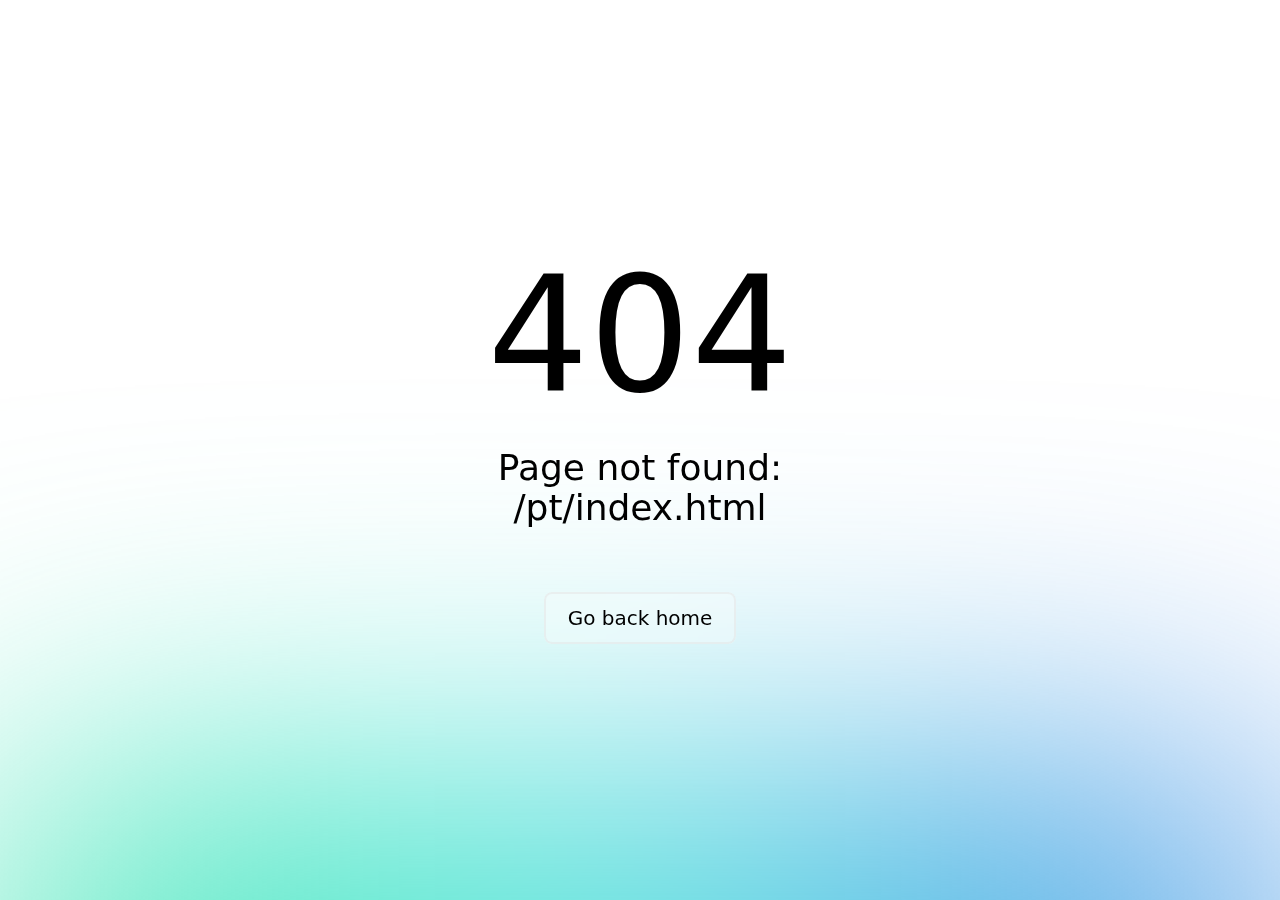
<file: pt/index.html>
<!DOCTYPE html>
<html >
<head><meta charset="utf-8">
<title>Humberto Salguento</title>
<meta name="viewport" content="width=device-width, initial-scale=1">
<meta name="PORTFOLIO" content="Designer, desenvolvedor full-stack e artista 3D com um olho aguçado para criar interfaces de usuário envolventes.">
<link rel="icon" type="image/x-icon" href="/favicon.ico">
<meta property="og:title" content="Humberto Salguento">
<meta name="description" content="Portfolio">
<meta property="og:description" content="Portfolio">
<meta property="og:image" content="/meta/meta-card.png">
<meta property="twitter:card" content="summary_large_image"><link rel="modulepreload" href="/pt/_payload.js"><link rel="modulepreload" as="script" crossorigin href="/_nuxt/entry.3d106520.js"><link rel="preload" as="style" href="/_nuxt/entry.3b172854.css"><link rel="modulepreload" as="script" crossorigin href="/_nuxt/runtime-core.esm-bundler.75832562.js"><link rel="modulepreload" as="script" crossorigin href="/_nuxt/app.config.cd7a789a.js"><link rel="modulepreload" as="script" crossorigin href="/_nuxt/_plugin-vue_export-helper.c27b6911.js"><link rel="modulepreload" as="script" crossorigin href="/_nuxt/pt.a64012c9.js"><link rel="modulepreload" as="script" crossorigin href="/_nuxt/MainPage.261321fa.js"><link rel="modulepreload" as="script" crossorigin href="/_nuxt/NavBar.c19e7a30.js"><link rel="modulepreload" as="script" crossorigin href="/_nuxt/MobileMenuButton.c23001d5.js"><link rel="modulepreload" as="script" crossorigin href="/_nuxt/Icon.6751b69b.js"><link rel="modulepreload" as="script" crossorigin href="/_nuxt/Icon.vue.df74b995.js"><link rel="preload" as="style" href="/_nuxt/Icon.d8d7130f.css"><link rel="modulepreload" as="script" crossorigin href="/_nuxt/disclosure.5410cf4b.js"><link rel="modulepreload" as="script" crossorigin href="/_nuxt/open-closed.a2beb7a6.js"><link rel="modulepreload" as="script" crossorigin href="/_nuxt/LinksMenuNav.1c894752.js"><link rel="modulepreload" as="script" crossorigin href="/_nuxt/LogoNavbar.c557b785.js"><link rel="modulepreload" as="script" crossorigin href="/_nuxt/SocialBtn.7a48fb14.js"><link rel="modulepreload" as="script" crossorigin href="/_nuxt/AboutPopUp.df019f92.js"><link rel="modulepreload" as="script" crossorigin href="/_nuxt/AboutBtn.e9d5fb01.js"><link rel="modulepreload" as="script" crossorigin href="/_nuxt/AboutHeader.84610694.js"><link rel="modulepreload" as="script" crossorigin href="/_nuxt/layout.6dc90833.js"><link rel="modulepreload" as="script" crossorigin href="/_nuxt/transition.1695ad1c.js"><link rel="modulepreload" as="script" crossorigin href="/_nuxt/MobileMenu.198b84ad.js"><link rel="modulepreload" as="script" crossorigin href="/_nuxt/HeaderSection.efa5a3d7.js"><link rel="modulepreload" as="script" crossorigin href="/_nuxt/TetraThree.vue.231c2328.js"><link rel="modulepreload" as="script" crossorigin href="/_nuxt/three.module.9ac8c37e.js"><link rel="modulepreload" as="script" crossorigin href="/_nuxt/WorkSection.0d83391a.js"><link rel="modulepreload" as="script" crossorigin href="/_nuxt/SectionTitle.eae7511c.js"><link rel="modulepreload" as="script" crossorigin href="/_nuxt/PopUp.63b6c093.js"><link rel="modulepreload" as="script" crossorigin href="/_nuxt/WorkCard.a032ff62.js"><link rel="modulepreload" as="script" crossorigin href="/_nuxt/ProjectHeader.a9484053.js"><link rel="modulepreload" as="script" crossorigin href="/_nuxt/ProjectLabel.675edd8c.js"><link rel="modulepreload" as="script" crossorigin href="/_nuxt/ProjectBody.c4215a19.js"><link rel="modulepreload" as="script" crossorigin href="/_nuxt/ContactSection.ca5aec2d.js"><link rel="modulepreload" as="script" crossorigin href="/_nuxt/Footer.ea85d785.js"><link rel="modulepreload" as="script" crossorigin href="/_nuxt/asyncData.591783f9.js"><link rel="modulepreload" as="script" crossorigin href="/_nuxt/composables.dd5a8e24.js"><link rel="modulepreload" as="script" crossorigin href="/_nuxt/query.3486632d.js"><link rel="modulepreload" as="script" crossorigin href="/_nuxt/cookie.43cdc36d.js"><link rel="modulepreload" as="script" crossorigin href="/_nuxt/query.c3f7607a.js"><link rel="modulepreload" as="script" crossorigin href="/_nuxt/utils.6ccb8667.js"><link rel="modulepreload" as="script" crossorigin href="/_nuxt/main.6fc579ad.js"><link rel="modulepreload" as="script" crossorigin href="/_nuxt/page.022686f3.js"><link rel="modulepreload" as="script" crossorigin href="/_nuxt/TetraThree.89750048.js"><link rel="modulepreload" as="script" crossorigin href="/_nuxt/container.357283cc.js"><link rel="prefetch" as="script" crossorigin href="/_nuxt/project.451710a0.js"><link rel="prefetch" as="script" crossorigin href="/_nuxt/web-socket.e26dd53b.js"><link rel="prefetch" as="script" crossorigin href="/_nuxt/error-component.312e140e.js"><link rel="stylesheet" href="/_nuxt/entry.3b172854.css"><link rel="stylesheet" href="/_nuxt/Icon.d8d7130f.css"><style>.icon[data-v-924355f8]{display:inline-block;vertical-align:middle}</style></head>
<body class="bg-black"><div id="__nuxt"><!--[--><!--[--><div class="h-screen w-screen"><div class="h-full w-full"><!--[--><header class="fixed top-0 z-30 w-full"><nav data-headlessui-state class="w-full transition ease-in-out ui-open:bg-black/50 ui-open:backdrop-blur-xl"><div class="mx-auto max-w-6xl px-2 sm:px-6 lg:px-8"><div class="relative flex h-16 items-center justify-between"><div class="absolute inset-y-0 left-0 flex items-center sm:hidden"><button id="headlessui-disclosure-button-5" type="button" aria-expanded="false" data-headlessui-state class="inline-flex items-center justify-center rounded-md p-2 text-gray-400 hover:bg-gray-700 hover:text-zinc-50"><span class="sr-only">Open main menu</span><svg xmlns="http://www.w3.org/2000/svg" xmlns:xlink="http://www.w3.org/1999/xlink" aria-hidden="true" role="img" class="icon block h-6 w-6" style="" width="1em" height="1em" viewBox="0 0 24 24" data-v-924355f8><path fill="currentColor" d="M4 18h16c.55 0 1-.45 1-1s-.45-1-1-1H4c-.55 0-1 .45-1 1s.45 1 1 1zm0-5h16c.55 0 1-.45 1-1s-.45-1-1-1H4c-.55 0-1 .45-1 1s.45 1 1 1zM3 7c0 .55.45 1 1 1h16c.55 0 1-.45 1-1s-.45-1-1-1H4c-.55 0-1 .45-1 1z"/></svg></button></div><div class="flex flex-1 items-center justify-center sm:items-stretch sm:justify-start"><div class="hidden sm:block"><div class="flex space-x-4"><!--[--><a href="#trabalho" class="border-b-2 border-transparent text-zinc-300 hover:border-b-2 hover:border-teal-400 hover:text-zinc-50 text-md py-2 font-medium">Trabalhos</a><a href="#contato" class="border-b-2 border-transparent text-zinc-300 hover:border-b-2 hover:border-teal-400 hover:text-zinc-50 text-md py-2 font-medium">Contato</a><!--]--></div></div><div class="absolute top-1/2 left-1/2 -translate-x-1/2 -translate-y-1/2 transform"><a href="/"><img class="block h-8 w-auto lg:hidden" alt="Your Company" src="/img/alien.png"><img class="hidden h-8 w-auto lg:block" alt="Your Company" src="/img/alien.png"></a></div></div><div class="absolute inset-y-0 right-0 flex items-center gap-x-2 pr-2 sm:static sm:inset-auto sm:ml-6 sm:pr-0"><!--[--><a href="https://www.linkedin.com/in/salguento" rel="me" target="_blank" class="flex items-center justify-center rounded-full p-2 text-zinc-300 hover:bg-zinc-900 hover:text-zinc-50 hidden md:block"><span class="sr-only"></span><svg xmlns="http://www.w3.org/2000/svg" xmlns:xlink="http://www.w3.org/1999/xlink" aria-hidden="true" role="img" class="icon h-6 w-6" style="" width="1em" height="1em" viewBox="0 0 24 24" data-v-924355f8><path fill="currentColor" d="M19 3a2 2 0 0 1 2 2v14a2 2 0 0 1-2 2H5a2 2 0 0 1-2-2V5a2 2 0 0 1 2-2h14m-.5 15.5v-5.3a3.26 3.26 0 0 0-3.26-3.26c-.85 0-1.84.52-2.32 1.3v-1.11h-2.79v8.37h2.79v-4.93c0-.77.62-1.4 1.39-1.4a1.4 1.4 0 0 1 1.4 1.4v4.93h2.79M6.88 8.56a1.68 1.68 0 0 0 1.68-1.68c0-.93-.75-1.69-1.68-1.69a1.69 1.69 0 0 0-1.69 1.69c0 .93.76 1.68 1.69 1.68m1.39 9.94v-8.37H5.5v8.37h2.77Z"/></svg></a><a href="https://github.com/salguento" rel="me" target="_blank" class="flex items-center justify-center rounded-full p-2 text-zinc-300 hover:bg-zinc-900 hover:text-zinc-50 hidden md:block"><span class="sr-only"></span><svg xmlns="http://www.w3.org/2000/svg" xmlns:xlink="http://www.w3.org/1999/xlink" aria-hidden="true" role="img" class="icon h-6 w-6" style="" width="1em" height="1em" viewBox="0 0 24 24" data-v-924355f8><path fill="currentColor" d="M12 2A10 10 0 0 0 2 12c0 4.42 2.87 8.17 6.84 9.5c.5.08.66-.23.66-.5v-1.69c-2.77.6-3.36-1.34-3.36-1.34c-.46-1.16-1.11-1.47-1.11-1.47c-.91-.62.07-.6.07-.6c1 .07 1.53 1.03 1.53 1.03c.87 1.52 2.34 1.07 2.91.83c.09-.65.35-1.09.63-1.34c-2.22-.25-4.55-1.11-4.55-4.92c0-1.11.38-2 1.03-2.71c-.1-.25-.45-1.29.1-2.64c0 0 .84-.27 2.75 1.02c.79-.22 1.65-.33 2.5-.33c.85 0 1.71.11 2.5.33c1.91-1.29 2.75-1.02 2.75-1.02c.55 1.35.2 2.39.1 2.64c.65.71 1.03 1.6 1.03 2.71c0 3.82-2.34 4.66-4.57 4.91c.36.31.69.92.69 1.85V21c0 .27.16.59.67.5C19.14 20.16 22 16.42 22 12A10 10 0 0 0 12 2Z"/></svg></a><a href="https://ursal.zone/@salguento" rel="me" target="_blank" class="flex items-center justify-center rounded-full p-2 text-zinc-300 hover:bg-zinc-900 hover:text-zinc-50 hidden md:block"><span class="sr-only"></span><svg xmlns="http://www.w3.org/2000/svg" xmlns:xlink="http://www.w3.org/1999/xlink" aria-hidden="true" role="img" class="icon h-6 w-6" style="" width="1em" height="1em" viewBox="0 0 24 24" data-v-924355f8><path fill="currentColor" d="M20.94 14c-.28 1.41-2.44 2.96-4.97 3.26c-1.31.15-2.6.3-3.97.24c-2.25-.11-4-.54-4-.54v.62c.32 2.22 2.22 2.35 4.03 2.42c1.82.05 3.44-.46 3.44-.46l.08 1.65s-1.28.68-3.55.81c-1.25.07-2.81-.03-4.62-.5c-3.92-1.05-4.6-5.24-4.7-9.5l-.01-3.43c0-4.34 2.83-5.61 2.83-5.61C6.95 2.3 9.41 2 11.97 2h.06c2.56 0 5.02.3 6.47.96c0 0 2.83 1.27 2.83 5.61c0 0 .04 3.21-.39 5.43M18 8.91c0-1.08-.3-1.91-.85-2.56c-.56-.63-1.3-.96-2.23-.96c-1.06 0-1.87.41-2.42 1.23l-.5.88l-.5-.88c-.56-.82-1.36-1.23-2.43-1.23c-.92 0-1.66.33-2.23.96C6.29 7 6 7.83 6 8.91v5.26h2.1V9.06c0-1.06.45-1.62 1.36-1.62c1 0 1.5.65 1.5 1.93v2.79h2.07V9.37c0-1.28.5-1.93 1.51-1.93c.9 0 1.35.56 1.35 1.62v5.11H18V8.91Z"/></svg></a><!--]--><!--[--><button class="relative ml-3"><div class="flex rounded-full outline outline-2 outline-offset-2 outline-teal-400 hover:outline-purple-400"><span class="sr-only">Sobre Humberto</span><img class="h-8 w-8 rounded-full" src="/img/profile.jpeg" alt=""></div></button><!----><!--]--></div></div></div><!----></nav></header><!--[--><main class="mx-auto flex h-fit w-full max-w-6xl flex-col gap-y-24 overflow-auto py-24 px-4 sm:px-6 lg:px-8 lg:pt-0"><!--[--><div class="flex h-fit flex-col justify-center"><img src="/img/bg-gradient.svg" class="absolute top-0 right-0 hidden w-full select-none overflow-hidden opacity-70 blur-lg lg:block" role="presentation"><img src="/img/bg-gradient.svg" class="absolute top-0 right-0 hidden h-2/3 w-full select-none overflow-hidden object-cover opacity-70 blur-md sm:block lg:hidden" role="presentation"><img src="/img/bg-gradient.svg" class="absolute inset-x-0 top-0 h-screen w-full select-none overflow-hidden object-cover opacity-70 blur-md sm:hidden" role="presentation"><div class="flex h-fit w-full flex-col items-center justify-center gap-y-8 md:flex-row lg:h-screen lg:gap-x-8"><div class="flex-col text-left md:px-0 lg:w-[512px] lg:text-left"><h1 class="w-fit bg-gradient-to-r from-teal-400 via-blue-400 to-purple-400 bg-clip-text pb-4 font-serif text-5xl font-bold text-transparent md:text-6xl lg:w-96">Oi, eu sou Humberto.</h1><p class="font-regular pb-2 font-sans text-lg text-zinc-50">Designer, desenvolvedor web e artista 3D com um olho aguçado para criar interfaces de usuário envolventes.</p></div><div class="h-full w-full items-center overflow-hidden rounded-2xl lg:h-fit lg:w-fit"><div class="flex h-fit w-[210] items-center justify-center lg:h-[512px] lg:justify-start"><div class="object-scale-down"><canvas></canvas></div></div></div></div></div><div id="trabalho" class="flex flex-col gap-y-16 py-24"><div class="flex justify-center"><div class="w-fit"><h1 class="text-bold bg-gradient-to-r from-teal-400 via-blue-400 to-purple-400 bg-clip-text text-center font-serif text-4xl leading-normal text-transparent md:text-5xl md:leading-snug">Trabalhos</h1></div></div><!--[--><div class="flex h-full w-full flex-col items-center justify-center gap-y-8 md:grid md:grid-cols-2 md:items-start md:gap-x-8 lg:grid-cols-3"><!--[--><!--[--><!--[--><button class="flex h-full w-full flex-col items-start overflow-hidden rounded-xl border-2 border-transparent transition duration-200 ease-out hover:scale-105 hover:border-teal-400 hover:bg-teal-400 hover:bg-gradient-to-b hover:ease-in lg:h-fit"><div class="flex h-64 w-full items-center overflow-hidden"><img src="/img/covers/cover-coletor.png" class="h-full w-full bg-zinc-900 object-cover transition duration-200 ease-out hover:scale-105 hover:ease-in"></div><div class="flex h-fit w-full flex-col justify-between gap-y-6 bg-zinc-900 p-4 text-left"><div class="flex flex-col gap-y-1"><h3 class="font-serif text-lg font-bold text-zinc-100">Coletor App Mobile</h3><p class="font-sans font-medium text-zinc-400">Ravaneda C&amp;T</p></div><div class="flex flex-row gap-x-2"><!--[--><p class="rounded-full py-1 px-2 font-sans text-sm text-teal-400 outline outline-1 outline-teal-400">UX Design</p><!--]--></div></div></button><!----><!--]--><!--[--><button class="flex h-full w-full flex-col items-start overflow-hidden rounded-xl border-2 border-transparent transition duration-200 ease-out hover:scale-105 hover:border-teal-400 hover:bg-teal-400 hover:bg-gradient-to-b hover:ease-in lg:h-fit"><div class="flex h-64 w-full items-center overflow-hidden"><img src="/img/covers/cover-spb.png" class="h-full w-full bg-zinc-900 object-cover transition duration-200 ease-out hover:scale-105 hover:ease-in"></div><div class="flex h-fit w-full flex-col justify-between gap-y-6 bg-zinc-900 p-4 text-left"><div class="flex flex-col gap-y-1"><h3 class="font-serif text-lg font-bold text-zinc-100">SPB Web App</h3><p class="font-sans font-medium text-zinc-400">Siapro Sistemas</p></div><div class="flex flex-row gap-x-2"><!--[--><p class="rounded-full py-1 px-2 font-sans text-sm text-teal-400 outline outline-1 outline-teal-400">UX Design</p><p class="rounded-full py-1 px-2 font-sans text-sm text-teal-400 outline outline-1 outline-teal-400">UI Design</p><!--]--></div></div></button><!----><!--]--><!--[--><button class="flex h-full w-full flex-col items-start overflow-hidden rounded-xl border-2 border-transparent transition duration-200 ease-out hover:scale-105 hover:border-teal-400 hover:bg-teal-400 hover:bg-gradient-to-b hover:ease-in lg:h-fit"><div class="flex h-64 w-full items-center overflow-hidden"><img src="/img/covers/cover-nos.png" class="h-full w-full bg-zinc-900 object-cover transition duration-200 ease-out hover:scale-105 hover:ease-in"></div><div class="flex h-fit w-full flex-col justify-between gap-y-6 bg-zinc-900 p-4 text-left"><div class="flex flex-col gap-y-1"><h3 class="font-serif text-lg font-bold text-zinc-100">Nós App</h3><p class="font-sans font-medium text-zinc-400">UTFPR</p></div><div class="flex flex-row gap-x-2"><!--[--><p class="rounded-full py-1 px-2 font-sans text-sm text-teal-400 outline outline-1 outline-teal-400">React</p><p class="rounded-full py-1 px-2 font-sans text-sm text-teal-400 outline outline-1 outline-teal-400">Nodejs</p><p class="rounded-full py-1 px-2 font-sans text-sm text-teal-400 outline outline-1 outline-teal-400">MongoDB</p><!--]--></div></div></button><!----><!--]--><!--[--><button class="flex h-full w-full flex-col items-start overflow-hidden rounded-xl border-2 border-transparent transition duration-200 ease-out hover:scale-105 hover:border-teal-400 hover:bg-teal-400 hover:bg-gradient-to-b hover:ease-in lg:h-fit"><div class="flex h-64 w-full items-center overflow-hidden"><img src="/img/covers/cover-ping-pong.png" class="h-full w-full bg-zinc-900 object-cover transition duration-200 ease-out hover:scale-105 hover:ease-in"></div><div class="flex h-fit w-full flex-col justify-between gap-y-6 bg-zinc-900 p-4 text-left"><div class="flex flex-col gap-y-1"><h3 class="font-serif text-lg font-bold text-zinc-100">Mediação Ping Pong</h3><p class="font-sans font-medium text-zinc-400">MAM-RJ &amp; eLaborando</p></div><div class="flex flex-row gap-x-2"><!--[--><p class="rounded-full py-1 px-2 font-sans text-sm text-teal-400 outline outline-1 outline-teal-400">3D</p><p class="rounded-full py-1 px-2 font-sans text-sm text-teal-400 outline outline-1 outline-teal-400">Branding</p><p class="rounded-full py-1 px-2 font-sans text-sm text-teal-400 outline outline-1 outline-teal-400">Edição de Vídeo</p><!--]--></div></div></button><!----><!--]--><!--[--><button class="flex h-full w-full flex-col items-start overflow-hidden rounded-xl border-2 border-transparent transition duration-200 ease-out hover:scale-105 hover:border-teal-400 hover:bg-teal-400 hover:bg-gradient-to-b hover:ease-in lg:h-fit"><div class="flex h-64 w-full items-center overflow-hidden"><img src="/img/covers/cover-ceu.png" class="h-full w-full bg-zinc-900 object-cover transition duration-200 ease-out hover:scale-105 hover:ease-in"></div><div class="flex h-fit w-full flex-col justify-between gap-y-6 bg-zinc-900 p-4 text-left"><div class="flex flex-col gap-y-1"><h3 class="font-serif text-lg font-bold text-zinc-100">Céu Brasileiro Bot</h3><p class="font-sans font-medium text-zinc-400">UTFPR</p></div><div class="flex flex-row gap-x-2"><!--[--><p class="rounded-full py-1 px-2 font-sans text-sm text-teal-400 outline outline-1 outline-teal-400">NodeJs</p><p class="rounded-full py-1 px-2 font-sans text-sm text-teal-400 outline outline-1 outline-teal-400">MongoDB</p><!--]--></div></div></button><!----><!--]--><!--[--><button class="flex h-full w-full flex-col items-start overflow-hidden rounded-xl border-2 border-transparent transition duration-200 ease-out hover:scale-105 hover:border-teal-400 hover:bg-teal-400 hover:bg-gradient-to-b hover:ease-in lg:h-fit"><div class="flex h-64 w-full items-center overflow-hidden"><img src="/img/covers/cover-mischievous.png" class="h-full w-full bg-zinc-900 object-cover transition duration-200 ease-out hover:scale-105 hover:ease-in"></div><div class="flex h-fit w-full flex-col justify-between gap-y-6 bg-zinc-900 p-4 text-left"><div class="flex flex-col gap-y-1"><h3 class="font-serif text-lg font-bold text-zinc-100">Coleção Mischievous</h3><p class="font-sans font-medium text-zinc-400">Mischievous</p></div><div class="flex flex-row gap-x-2"><!--[--><p class="rounded-full py-1 px-2 font-sans text-sm text-teal-400 outline outline-1 outline-teal-400">Modelagem 3D</p><p class="rounded-full py-1 px-2 font-sans text-sm text-teal-400 outline outline-1 outline-teal-400">Animação</p><!--]--></div></div></button><!----><!--]--><!--]--><!--]--></div><!--]--></div><div id="contato" class="my-16 flex flex-col items-center justify-center gap-y-4"><div class="flex justify-center"><div class="w-fit"><h1 class="text-bold bg-gradient-to-r from-teal-400 via-blue-400 to-purple-400 bg-clip-text text-center font-serif text-4xl leading-normal text-transparent md:text-5xl md:leading-snug">Vamos trabalhar juntos!</h1></div></div><div><!--[--><p class="font-regular text-center font-sans text-lg text-zinc-50">Tem um projeto com o qual eu possa contribuir?</p><p class="font-regular text-center font-sans text-lg text-zinc-50">Envie-me um e-mail, e vamos conversar.</p><!--]--></div><a class="flex items-center gap-x-2 border-b border-transparent font-medium uppercase text-zinc-50 hover:border-teal-400" href="mailto:salguento@gmail.com"><svg xmlns="http://www.w3.org/2000/svg" xmlns:xlink="http://www.w3.org/1999/xlink" aria-hidden="true" role="img" class="icon h-6 w-6" style="" width="1em" height="1em" viewBox="0 0 24 24" data-v-924355f8><path fill="currentColor" d="m20 8l-8 5l-8-5V6l8 5l8-5m0-2H4c-1.11 0-2 .89-2 2v12a2 2 0 0 0 2 2h16a2 2 0 0 0 2-2V6a2 2 0 0 0-2-2Z"/></svg>Email </a></div><div><p class="text-md text-center text-zinc-50">Salguento 👾 2023</p></div><!--]--></main><!--]--><!--]--></div></div><!--]--><!--]--></div><script type="module">import p from "/pt/_payload.js";window.__NUXT__={...p,...((function(a,b,c,d){return {state:{$sicons:{"ic:round-menu":{left:a,top:a,width:c,height:c,rotate:a,vFlip:b,hFlip:b,body:"\u003Cpath fill=\"currentColor\" d=\"M4 18h16c.55 0 1-.45 1-1s-.45-1-1-1H4c-.55 0-1 .45-1 1s.45 1 1 1zm0-5h16c.55 0 1-.45 1-1s-.45-1-1-1H4c-.55 0-1 .45-1 1s.45 1 1 1zM3 7c0 .55.45 1 1 1h16c.55 0 1-.45 1-1s-.45-1-1-1H4c-.55 0-1 .45-1 1z\"\u002F\u003E"},"mdi:linkedin":{left:a,top:a,width:c,height:c,rotate:a,vFlip:b,hFlip:b,body:"\u003Cpath fill=\"currentColor\" d=\"M19 3a2 2 0 0 1 2 2v14a2 2 0 0 1-2 2H5a2 2 0 0 1-2-2V5a2 2 0 0 1 2-2h14m-.5 15.5v-5.3a3.26 3.26 0 0 0-3.26-3.26c-.85 0-1.84.52-2.32 1.3v-1.11h-2.79v8.37h2.79v-4.93c0-.77.62-1.4 1.39-1.4a1.4 1.4 0 0 1 1.4 1.4v4.93h2.79M6.88 8.56a1.68 1.68 0 0 0 1.68-1.68c0-.93-.75-1.69-1.68-1.69a1.69 1.69 0 0 0-1.69 1.69c0 .93.76 1.68 1.69 1.68m1.39 9.94v-8.37H5.5v8.37h2.77Z\"\u002F\u003E"},"mdi:github":{left:a,top:a,width:c,height:c,rotate:a,vFlip:b,hFlip:b,body:"\u003Cpath fill=\"currentColor\" d=\"M12 2A10 10 0 0 0 2 12c0 4.42 2.87 8.17 6.84 9.5c.5.08.66-.23.66-.5v-1.69c-2.77.6-3.36-1.34-3.36-1.34c-.46-1.16-1.11-1.47-1.11-1.47c-.91-.62.07-.6.07-.6c1 .07 1.53 1.03 1.53 1.03c.87 1.52 2.34 1.07 2.91.83c.09-.65.35-1.09.63-1.34c-2.22-.25-4.55-1.11-4.55-4.92c0-1.11.38-2 1.03-2.71c-.1-.25-.45-1.29.1-2.64c0 0 .84-.27 2.75 1.02c.79-.22 1.65-.33 2.5-.33c.85 0 1.71.11 2.5.33c1.91-1.29 2.75-1.02 2.75-1.02c.55 1.35.2 2.39.1 2.64c.65.71 1.03 1.6 1.03 2.71c0 3.82-2.34 4.66-4.57 4.91c.36.31.69.92.69 1.85V21c0 .27.16.59.67.5C19.14 20.16 22 16.42 22 12A10 10 0 0 0 12 2Z\"\u002F\u003E"},"mdi:mastodon":{left:a,top:a,width:c,height:c,rotate:a,vFlip:b,hFlip:b,body:"\u003Cpath fill=\"currentColor\" d=\"M20.94 14c-.28 1.41-2.44 2.96-4.97 3.26c-1.31.15-2.6.3-3.97.24c-2.25-.11-4-.54-4-.54v.62c.32 2.22 2.22 2.35 4.03 2.42c1.82.05 3.44-.46 3.44-.46l.08 1.65s-1.28.68-3.55.81c-1.25.07-2.81-.03-4.62-.5c-3.92-1.05-4.6-5.24-4.7-9.5l-.01-3.43c0-4.34 2.83-5.61 2.83-5.61C6.95 2.3 9.41 2 11.97 2h.06c2.56 0 5.02.3 6.47.96c0 0 2.83 1.27 2.83 5.61c0 0 .04 3.21-.39 5.43M18 8.91c0-1.08-.3-1.91-.85-2.56c-.56-.63-1.3-.96-2.23-.96c-1.06 0-1.87.41-2.42 1.23l-.5.88l-.5-.88c-.56-.82-1.36-1.23-2.43-1.23c-.92 0-1.66.33-2.23.96C6.29 7 6 7.83 6 8.91v5.26h2.1V9.06c0-1.06.45-1.62 1.36-1.62c1 0 1.5.65 1.5 1.93v2.79h2.07V9.37c0-1.28.5-1.93 1.51-1.93c.9 0 1.35.56 1.35 1.62v5.11H18V8.91Z\"\u002F\u003E"},"mdi:email":{left:a,top:a,width:c,height:c,rotate:a,vFlip:b,hFlip:b,body:"\u003Cpath fill=\"currentColor\" d=\"m20 8l-8 5l-8-5V6l8 5l8-5m0-2H4c-1.11 0-2 .89-2 2v12a2 2 0 0 0 2 2h16a2 2 0 0 0 2-2V6a2 2 0 0 0-2-2Z\"\u002F\u003E"}}},_errors:{},serverRendered:true,config:{public:{content:{locales:[],integrity:1679620841099,experimental:{stripQueryParameters:b,clientDB:b},api:{baseURL:"\u002Fapi\u002F_content"},navigation:{fields:[]},tags:{p:"prose-p",a:"prose-a",blockquote:"prose-blockquote","code-inline":"prose-code-inline",code:"prose-code",em:"prose-em",h1:"prose-h1",h2:"prose-h2",h3:"prose-h3",h4:"prose-h4",h5:"prose-h5",h6:"prose-h6",hr:"prose-hr",img:"prose-img",ul:"prose-ul",ol:"prose-ol",li:"prose-li",strong:"prose-strong",table:"prose-table",thead:"prose-thead",tbody:"prose-tbody",td:"prose-td",th:"prose-th",tr:"prose-tr"},highlight:b,wsUrl:d,documentDriven:b,anchorLinks:{depth:4,exclude:[1]}}},app:{baseURL:"\u002F",buildAssetsDir:"\u002F_nuxt\u002F",cdnURL:d}},prerenderedAt:1679620865090}}(0,false,24,"")))}</script><script type="module" src="/_nuxt/entry.3d106520.js" crossorigin></script><script type="module" src="/_nuxt/pt.a64012c9.js" crossorigin></script><script type="module" src="/_nuxt/MainPage.261321fa.js" crossorigin></script><script type="module" src="/_nuxt/main.6fc579ad.js" crossorigin></script><script type="module" src="/_nuxt/NavBar.c19e7a30.js" crossorigin></script><script type="module" src="/_nuxt/MobileMenuButton.c23001d5.js" crossorigin></script><script type="module" src="/_nuxt/Icon.6751b69b.js" crossorigin></script><script type="module" src="/_nuxt/LinksMenuNav.1c894752.js" crossorigin></script><script type="module" src="/_nuxt/LogoNavbar.c557b785.js" crossorigin></script><script type="module" src="/_nuxt/SocialBtn.7a48fb14.js" crossorigin></script><script type="module" src="/_nuxt/AboutPopUp.df019f92.js" crossorigin></script><script type="module" src="/_nuxt/AboutBtn.e9d5fb01.js" crossorigin></script><script type="module" src="/_nuxt/MobileMenu.198b84ad.js" crossorigin></script><script type="module" src="/_nuxt/page.022686f3.js" crossorigin></script><script type="module" src="/_nuxt/HeaderSection.efa5a3d7.js" crossorigin></script><script type="module" src="/_nuxt/TetraThree.89750048.js" crossorigin></script><script type="module" src="/_nuxt/WorkSection.0d83391a.js" crossorigin></script><script type="module" src="/_nuxt/SectionTitle.eae7511c.js" crossorigin></script><script type="module" src="/_nuxt/ContactSection.ca5aec2d.js" crossorigin></script><script type="module" src="/_nuxt/Footer.ea85d785.js" crossorigin></script><script type="module" src="/_nuxt/container.357283cc.js" crossorigin></script><script type="module" src="/_nuxt/PopUp.63b6c093.js" crossorigin></script><script type="module" src="/_nuxt/WorkCard.a032ff62.js" crossorigin></script></body>
</html>
</file>
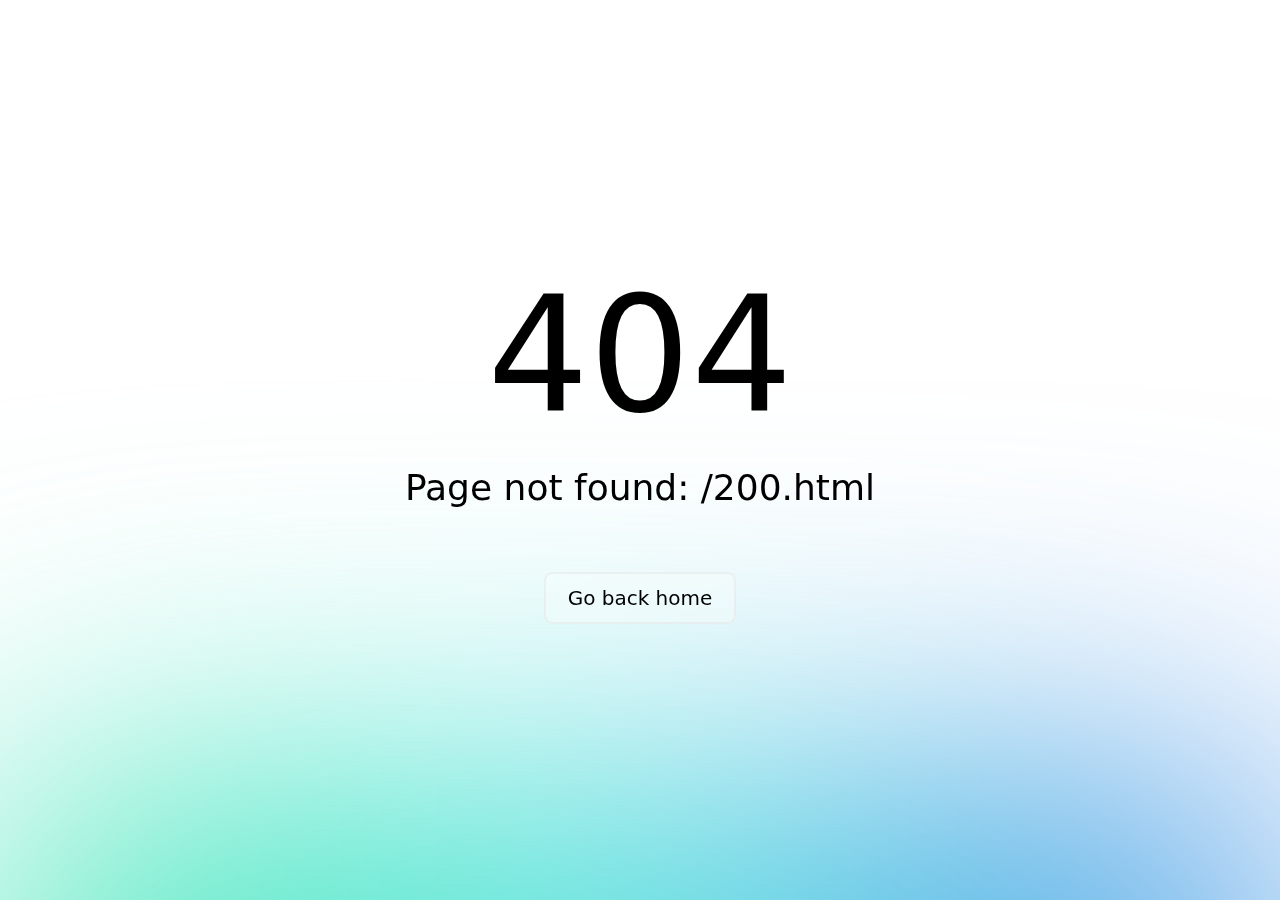
<file: 200.html>
<!DOCTYPE html>
<html >
<head><meta charset="utf-8">
<meta name="viewport" content="width=device-width, initial-scale=1"><link rel="modulepreload" as="script" crossorigin href="/_nuxt/entry.3d106520.js"><link rel="preload" as="style" href="/_nuxt/entry.3b172854.css"><link rel="modulepreload" as="script" crossorigin href="/_nuxt/runtime-core.esm-bundler.75832562.js"><link rel="modulepreload" as="script" crossorigin href="/_nuxt/app.config.cd7a789a.js"><link rel="modulepreload" as="script" crossorigin href="/_nuxt/_plugin-vue_export-helper.c27b6911.js"><link rel="prefetch" as="script" crossorigin href="/_nuxt/container.357283cc.js"><link rel="prefetch" as="script" crossorigin href="/_nuxt/main.6fc579ad.js"><link rel="prefetch" as="script" crossorigin href="/_nuxt/page.022686f3.js"><link rel="prefetch" as="script" crossorigin href="/_nuxt/project.451710a0.js"><link rel="prefetch" as="script" crossorigin href="/_nuxt/web-socket.e26dd53b.js"><link rel="prefetch" as="script" crossorigin href="/_nuxt/asyncData.591783f9.js"><link rel="prefetch" as="script" crossorigin href="/_nuxt/error-component.312e140e.js"><link rel="stylesheet" href="/_nuxt/entry.3b172854.css"></head>
<body ><div id="__nuxt"></div><script>window.__NUXT__=(function(a,b){return {serverRendered:a,config:{public:{content:{locales:[],integrity:1679620841099,experimental:{stripQueryParameters:a,clientDB:a},api:{baseURL:"\u002Fapi\u002F_content"},navigation:{fields:[]},tags:{p:"prose-p",a:"prose-a",blockquote:"prose-blockquote","code-inline":"prose-code-inline",code:"prose-code",em:"prose-em",h1:"prose-h1",h2:"prose-h2",h3:"prose-h3",h4:"prose-h4",h5:"prose-h5",h6:"prose-h6",hr:"prose-hr",img:"prose-img",ul:"prose-ul",ol:"prose-ol",li:"prose-li",strong:"prose-strong",table:"prose-table",thead:"prose-thead",tbody:"prose-tbody",td:"prose-td",th:"prose-th",tr:"prose-tr"},highlight:a,wsUrl:b,documentDriven:a,anchorLinks:{depth:4,exclude:[1]}}},app:{baseURL:"\u002F",buildAssetsDir:"\u002F_nuxt\u002F",cdnURL:b}},data:{},state:{}}}(false,""))</script><script type="module" src="/_nuxt/entry.3d106520.js" crossorigin></script></body>
</html>
</file>
<file: _nuxt/entry.3b172854.css>
@import"https://fonts.googleapis.com/css2?family=Libre+Baskerville:ital,wght@0,400;0,700;1,400&display=swap";@import"https://fonts.googleapis.com/css2?family=Open+Sans:ital,wght@0,300;0,400;0,500;0,600;0,700;0,800;1,300;1,500;1,600;1,700;1,800&display=swap";/*! tailwindcss v3.2.4 | MIT License | https://tailwindcss.com*/*,:after,:before{border:0 solid #e5e7eb;box-sizing:border-box}:after,:before{--tw-content:""}html{-webkit-text-size-adjust:100%;font-feature-settings:normal;font-family:Open Sans,ui-sans-serif,system-ui,-apple-system,BlinkMacSystemFont,Segoe UI,Roboto,Helvetica Neue,Arial,Noto Sans,sans-serif,Apple Color Emoji,Segoe UI Emoji,Segoe UI Symbol,Noto Color Emoji;line-height:1.5;-moz-tab-size:4;-o-tab-size:4;tab-size:4}body{line-height:inherit;margin:0}hr{border-top-width:1px;color:inherit;height:0}abbr:where([title]){-webkit-text-decoration:underline dotted;text-decoration:underline dotted}h1,h2,h3,h4,h5,h6{font-size:inherit;font-weight:inherit}a{color:inherit;text-decoration:inherit}b,strong{font-weight:bolder}code,kbd,pre,samp{font-family:ui-monospace,SFMono-Regular,Menlo,Monaco,Consolas,Liberation Mono,Courier New,monospace;font-size:1em}small{font-size:80%}sub,sup{font-size:75%;line-height:0;position:relative;vertical-align:baseline}sub{bottom:-.25em}sup{top:-.5em}table{border-collapse:collapse;border-color:inherit;text-indent:0}button,input,optgroup,select,textarea{color:inherit;font-family:inherit;font-size:100%;font-weight:inherit;line-height:inherit;margin:0;padding:0}button,select{text-transform:none}[type=button],[type=reset],[type=submit],button{-webkit-appearance:button;background-color:transparent;background-image:none}:-moz-focusring{outline:auto}:-moz-ui-invalid{box-shadow:none}progress{vertical-align:baseline}::-webkit-inner-spin-button,::-webkit-outer-spin-button{height:auto}[type=search]{-webkit-appearance:textfield;outline-offset:-2px}::-webkit-search-decoration{-webkit-appearance:none}::-webkit-file-upload-button{-webkit-appearance:button;font:inherit}summary{display:list-item}blockquote,dd,dl,figure,h1,h2,h3,h4,h5,h6,hr,p,pre{margin:0}fieldset{margin:0}fieldset,legend{padding:0}menu,ol,ul{list-style:none;margin:0;padding:0}textarea{resize:vertical}input::-moz-placeholder,textarea::-moz-placeholder{color:#9ca3af;opacity:1}input::placeholder,textarea::placeholder{color:#9ca3af;opacity:1}[role=button],button{cursor:pointer}:disabled{cursor:default}audio,canvas,embed,iframe,img,object,svg,video{display:block;vertical-align:middle}img,video{height:auto;max-width:100%}[hidden]{display:none}*,:after,:before{--tw-border-spacing-x:0;--tw-border-spacing-y:0;--tw-translate-x:0;--tw-translate-y:0;--tw-rotate:0;--tw-skew-x:0;--tw-skew-y:0;--tw-scale-x:1;--tw-scale-y:1;--tw-pan-x: ;--tw-pan-y: ;--tw-pinch-zoom: ;--tw-scroll-snap-strictness:proximity;--tw-ordinal: ;--tw-slashed-zero: ;--tw-numeric-figure: ;--tw-numeric-spacing: ;--tw-numeric-fraction: ;--tw-ring-inset: ;--tw-ring-offset-width:0px;--tw-ring-offset-color:#fff;--tw-ring-color:rgba(59,130,246,.5);--tw-ring-offset-shadow:0 0 #0000;--tw-ring-shadow:0 0 #0000;--tw-shadow:0 0 #0000;--tw-shadow-colored:0 0 #0000;--tw-blur: ;--tw-brightness: ;--tw-contrast: ;--tw-grayscale: ;--tw-hue-rotate: ;--tw-invert: ;--tw-saturate: ;--tw-sepia: ;--tw-drop-shadow: ;--tw-backdrop-blur: ;--tw-backdrop-brightness: ;--tw-backdrop-contrast: ;--tw-backdrop-grayscale: ;--tw-backdrop-hue-rotate: ;--tw-backdrop-invert: ;--tw-backdrop-opacity: ;--tw-backdrop-saturate: ;--tw-backdrop-sepia: }::backdrop{--tw-border-spacing-x:0;--tw-border-spacing-y:0;--tw-translate-x:0;--tw-translate-y:0;--tw-rotate:0;--tw-skew-x:0;--tw-skew-y:0;--tw-scale-x:1;--tw-scale-y:1;--tw-pan-x: ;--tw-pan-y: ;--tw-pinch-zoom: ;--tw-scroll-snap-strictness:proximity;--tw-ordinal: ;--tw-slashed-zero: ;--tw-numeric-figure: ;--tw-numeric-spacing: ;--tw-numeric-fraction: ;--tw-ring-inset: ;--tw-ring-offset-width:0px;--tw-ring-offset-color:#fff;--tw-ring-color:rgba(59,130,246,.5);--tw-ring-offset-shadow:0 0 #0000;--tw-ring-shadow:0 0 #0000;--tw-shadow:0 0 #0000;--tw-shadow-colored:0 0 #0000;--tw-blur: ;--tw-brightness: ;--tw-contrast: ;--tw-grayscale: ;--tw-hue-rotate: ;--tw-invert: ;--tw-saturate: ;--tw-sepia: ;--tw-drop-shadow: ;--tw-backdrop-blur: ;--tw-backdrop-brightness: ;--tw-backdrop-contrast: ;--tw-backdrop-grayscale: ;--tw-backdrop-hue-rotate: ;--tw-backdrop-invert: ;--tw-backdrop-opacity: ;--tw-backdrop-saturate: ;--tw-backdrop-sepia: }.container{width:100%}@media (min-width:640px){.container{max-width:640px}}@media (min-width:768px){.container{max-width:768px}}@media (min-width:1024px){.container{max-width:1024px}}@media (min-width:1280px){.container{max-width:1280px}}@media (min-width:1536px){.container{max-width:1536px}}.sr-only{clip:rect(0,0,0,0);border-width:0;height:1px;margin:-1px;overflow:hidden;padding:0;position:absolute;white-space:nowrap;width:1px}.static{position:static}.fixed{position:fixed}.absolute{position:absolute}.relative{position:relative}.inset-0{bottom:0;top:0}.inset-0,.inset-x-0{left:0;right:0}.inset-y-0{bottom:0;top:0}.top-0{top:0}.right-0{right:0}.top-1\/2{top:50%}.left-1\/2{left:50%}.left-0{left:0}.z-50{z-index:50}.z-10{z-index:10}.z-30{z-index:30}.my-16{margin-bottom:4rem;margin-top:4rem}.mx-auto{margin-left:auto;margin-right:auto}.ml-3{margin-left:.75rem}.block{display:block}.flex{display:flex}.inline-flex{display:inline-flex}.hidden{display:none}.h-8{height:2rem}.h-full{height:100%}.h-screen{height:100vh}.h-6{height:1.5rem}.h-fit{height:-moz-fit-content;height:fit-content}.h-2\/3{height:66.666667%}.h-16{height:4rem}.h-64{height:16rem}.min-h-full{min-height:100%}.w-8{width:2rem}.w-full{width:100%}.w-fit{width:-moz-fit-content;width:fit-content}.w-screen{width:100vw}.w-6{width:1.5rem}.w-\[210\]{width:210}.w-auto{width:auto}.max-w-6xl{max-width:72rem}.flex-1{flex:1 1 0%}.-translate-x-1\/2{--tw-translate-x:-50%}.-translate-x-1\/2,.-translate-y-1\/2{transform:translate(var(--tw-translate-x),var(--tw-translate-y)) rotate(var(--tw-rotate)) skew(var(--tw-skew-x)) skewY(var(--tw-skew-y)) scaleX(var(--tw-scale-x)) scaleY(var(--tw-scale-y))}.-translate-y-1\/2{--tw-translate-y:-50%}.scale-95{--tw-scale-x:.95;--tw-scale-y:.95}.scale-100,.scale-95{transform:translate(var(--tw-translate-x),var(--tw-translate-y)) rotate(var(--tw-rotate)) skew(var(--tw-skew-x)) skewY(var(--tw-skew-y)) scaleX(var(--tw-scale-x)) scaleY(var(--tw-scale-y))}.scale-100{--tw-scale-x:1;--tw-scale-y:1}.transform{transform:translate(var(--tw-translate-x),var(--tw-translate-y)) rotate(var(--tw-rotate)) skew(var(--tw-skew-x)) skewY(var(--tw-skew-y)) scaleX(var(--tw-scale-x)) scaleY(var(--tw-scale-y))}.select-none{-webkit-user-select:none;-moz-user-select:none;user-select:none}.list-disc{list-style-type:disc}.flex-row{flex-direction:row}.flex-col{flex-direction:column}.items-start{align-items:flex-start}.items-center{align-items:center}.justify-end{justify-content:flex-end}.justify-center{justify-content:center}.justify-between{justify-content:space-between}.justify-around{justify-content:space-around}.gap-y-8{row-gap:2rem}.gap-x-8{-moz-column-gap:2rem;column-gap:2rem}.gap-y-4{row-gap:1rem}.gap-x-2{-moz-column-gap:.5rem;column-gap:.5rem}.gap-y-6{row-gap:1.5rem}.gap-y-12{row-gap:3rem}.gap-y-2{row-gap:.5rem}.gap-x-12{-moz-column-gap:3rem;column-gap:3rem}.gap-y-1{row-gap:.25rem}.gap-y-16{row-gap:4rem}.gap-y-24{row-gap:6rem}.space-x-4>:not([hidden])~:not([hidden]){--tw-space-x-reverse:0;margin-left:calc(1rem*(1 - var(--tw-space-x-reverse)));margin-right:calc(1rem*var(--tw-space-x-reverse))}.space-y-1>:not([hidden])~:not([hidden]){--tw-space-y-reverse:0;margin-bottom:calc(.25rem*var(--tw-space-y-reverse));margin-top:calc(.25rem*(1 - var(--tw-space-y-reverse)))}.overflow-auto{overflow:auto}.overflow-hidden{overflow:hidden}.overflow-y-auto{overflow-y:auto}.rounded-full{border-radius:9999px}.rounded-2xl{border-radius:1rem}.rounded-xl{border-radius:.75rem}.rounded-md{border-radius:.375rem}.border-2{border-width:2px}.border{border-width:1px}.border-b{border-bottom-width:1px}.border-b-2{border-bottom-width:2px}.border-zinc-700{--tw-border-opacity:1;border-color:rgb(63 63 70/var(--tw-border-opacity))}.border-transparent{border-color:transparent}.bg-black{--tw-bg-opacity:1;background-color:rgb(0 0 0/var(--tw-bg-opacity))}.bg-zinc-900{--tw-bg-opacity:1;background-color:rgb(24 24 27/var(--tw-bg-opacity))}.bg-gray-900{--tw-bg-opacity:1;background-color:rgb(17 24 39/var(--tw-bg-opacity))}.bg-black\/50{background-color:#00000080}.bg-opacity-25{--tw-bg-opacity:.25}.bg-gradient-to-r{background-image:linear-gradient(to right,var(--tw-gradient-stops))}.from-amber-400{--tw-gradient-from:#fbbf24;--tw-gradient-to:rgba(251,191,36,0);--tw-gradient-stops:var(--tw-gradient-from),var(--tw-gradient-to)}.from-teal-400{--tw-gradient-from:#2dd4bf;--tw-gradient-to:rgba(45,212,191,0);--tw-gradient-stops:var(--tw-gradient-from),var(--tw-gradient-to)}.via-rose-400{--tw-gradient-to:rgba(251,113,133,0);--tw-gradient-stops:var(--tw-gradient-from),#fb7185,var(--tw-gradient-to)}.via-blue-400{--tw-gradient-to:rgba(96,165,250,0);--tw-gradient-stops:var(--tw-gradient-from),#60a5fa,var(--tw-gradient-to)}.to-purple-400{--tw-gradient-to:#c084fc}.bg-clip-text{-webkit-background-clip:text;background-clip:text}.object-cover{-o-object-fit:cover;object-fit:cover}.object-scale-down{-o-object-fit:scale-down;object-fit:scale-down}.p-2{padding:.5rem}.p-1{padding:.25rem}.p-14{padding:3.5rem}.p-8{padding:2rem}.p-4{padding:1rem}.py-2{padding-bottom:.5rem;padding-top:.5rem}.px-4{padding-left:1rem;padding-right:1rem}.px-2{padding-left:.5rem;padding-right:.5rem}.px-3{padding-left:.75rem;padding-right:.75rem}.py-1{padding-bottom:.25rem;padding-top:.25rem}.py-24{padding-bottom:6rem;padding-top:6rem}.pb-2{padding-bottom:.5rem}.pt-16{padding-top:4rem}.pb-4{padding-bottom:1rem}.pb-24{padding-bottom:6rem}.pt-2{padding-top:.5rem}.pb-3{padding-bottom:.75rem}.pr-2{padding-right:.5rem}.pt-14{padding-top:3.5rem}.text-left{text-align:left}.text-center{text-align:center}.align-middle{vertical-align:middle}.font-serif{font-family:Libre Baskerville,ui-serif,Georgia,Cambria,Times New Roman,Times,serif}.font-sans{font-family:Open Sans,ui-sans-serif,system-ui,-apple-system,BlinkMacSystemFont,Segoe UI,Roboto,Helvetica Neue,Arial,Noto Sans,sans-serif,Apple Color Emoji,Segoe UI Emoji,Segoe UI Symbol,Noto Color Emoji}.text-5xl{font-size:3rem;line-height:1}.text-lg{font-size:1.125rem;line-height:1.75rem}.text-base{font-size:1rem;line-height:1.5rem}.text-4xl{font-size:2.25rem;line-height:2.5rem}.text-sm{font-size:.875rem;line-height:1.25rem}.font-bold{font-weight:700}.font-medium{font-weight:500}.uppercase{text-transform:uppercase}.leading-snug{line-height:1.375}.leading-tight{line-height:1.25}.leading-normal{line-height:1.5}.text-transparent{color:transparent}.text-zinc-50{--tw-text-opacity:1;color:rgb(250 250 250/var(--tw-text-opacity))}.text-zinc-400{--tw-text-opacity:1;color:rgb(161 161 170/var(--tw-text-opacity))}.text-zinc-300{--tw-text-opacity:1;color:rgb(212 212 216/var(--tw-text-opacity))}.text-gray-300{--tw-text-opacity:1;color:rgb(209 213 219/var(--tw-text-opacity))}.text-gray-400{--tw-text-opacity:1;color:rgb(156 163 175/var(--tw-text-opacity))}.text-zinc-200{--tw-text-opacity:1;color:rgb(228 228 231/var(--tw-text-opacity))}.text-zinc-100{--tw-text-opacity:1;color:rgb(244 244 245/var(--tw-text-opacity))}.text-teal-400{--tw-text-opacity:1;color:rgb(45 212 191/var(--tw-text-opacity))}.opacity-0{opacity:0}.opacity-100{opacity:1}.opacity-70{opacity:.7}.shadow-xl{--tw-shadow:0 20px 25px -5px rgba(0,0,0,.1),0 8px 10px -6px rgba(0,0,0,.1);--tw-shadow-colored:0 20px 25px -5px var(--tw-shadow-color),0 8px 10px -6px var(--tw-shadow-color);box-shadow:0 0 #0000,0 0 #0000,var(--tw-shadow);box-shadow:var(--tw-ring-offset-shadow,0 0 #0000),var(--tw-ring-shadow,0 0 #0000),var(--tw-shadow)}.outline{outline-style:solid}.outline-2{outline-width:2px}.outline-1{outline-width:1px}.outline-offset-2{outline-offset:2px}.outline-teal-400{outline-color:#2dd4bf}.blur-lg{--tw-blur:blur(16px)}.blur-lg,.blur-md{filter:var(--tw-blur) var(--tw-brightness) var(--tw-contrast) var(--tw-grayscale) var(--tw-hue-rotate) var(--tw-invert) var(--tw-saturate) var(--tw-sepia) var(--tw-drop-shadow)}.blur-md{--tw-blur:blur(12px)}.backdrop-blur-xl{--tw-backdrop-blur:blur(24px);-webkit-backdrop-filter:var(--tw-backdrop-blur) var(--tw-backdrop-brightness) var(--tw-backdrop-contrast) var(--tw-backdrop-grayscale) var(--tw-backdrop-hue-rotate) var(--tw-backdrop-invert) var(--tw-backdrop-opacity) var(--tw-backdrop-saturate) var(--tw-backdrop-sepia);backdrop-filter:var(--tw-backdrop-blur) var(--tw-backdrop-brightness) var(--tw-backdrop-contrast) var(--tw-backdrop-grayscale) var(--tw-backdrop-hue-rotate) var(--tw-backdrop-invert) var(--tw-backdrop-opacity) var(--tw-backdrop-saturate) var(--tw-backdrop-sepia)}.transition-all{transition-duration:.15s;transition-property:all;transition-timing-function:cubic-bezier(.4,0,.2,1)}.transition{transition-duration:.15s;transition-property:color,background-color,border-color,text-decoration-color,fill,stroke,opacity,box-shadow,transform,filter,-webkit-backdrop-filter;transition-property:color,background-color,border-color,text-decoration-color,fill,stroke,opacity,box-shadow,transform,filter,backdrop-filter;transition-property:color,background-color,border-color,text-decoration-color,fill,stroke,opacity,box-shadow,transform,filter,backdrop-filter,-webkit-backdrop-filter;transition-timing-function:cubic-bezier(.4,0,.2,1)}.duration-300{transition-duration:.3s}.duration-200{transition-duration:.2s}.ease-out{transition-timing-function:cubic-bezier(0,0,.2,1)}.ease-in{transition-timing-function:cubic-bezier(.4,0,1,1)}.ease-in-out{transition-timing-function:cubic-bezier(.4,0,.2,1)}.marker\:text-teal-400 ::marker{color:#2dd4bf}.marker\:text-teal-400::marker{color:#2dd4bf}.hover\:scale-105:hover{--tw-scale-x:1.05;--tw-scale-y:1.05;transform:translate(var(--tw-translate-x),var(--tw-translate-y)) rotate(var(--tw-rotate)) skew(var(--tw-skew-x)) skewY(var(--tw-skew-y)) scaleX(var(--tw-scale-x)) scaleY(var(--tw-scale-y))}.hover\:border-b-2:hover{border-bottom-width:2px}.hover\:border-teal-400:hover{--tw-border-opacity:1;border-color:rgb(45 212 191/var(--tw-border-opacity))}.hover\:border-transparent:hover{border-color:transparent}.hover\:bg-zinc-900:hover{--tw-bg-opacity:1;background-color:rgb(24 24 27/var(--tw-bg-opacity))}.hover\:bg-gray-700:hover{--tw-bg-opacity:1;background-color:rgb(55 65 81/var(--tw-bg-opacity))}.hover\:bg-teal-400:hover{--tw-bg-opacity:1;background-color:rgb(45 212 191/var(--tw-bg-opacity))}.hover\:bg-gradient-to-r:hover{background-image:linear-gradient(to right,var(--tw-gradient-stops))}.hover\:bg-gradient-to-b:hover{background-image:linear-gradient(to bottom,var(--tw-gradient-stops))}.hover\:text-zinc-50:hover{--tw-text-opacity:1;color:rgb(250 250 250/var(--tw-text-opacity))}.hover\:outline-purple-400:hover{outline-color:#c084fc}.hover\:ease-in:hover{transition-timing-function:cubic-bezier(.4,0,1,1)}.ui-open\:bg-black\/50[data-headlessui-state~=open]{background-color:#00000080}.ui-open\:backdrop-blur-xl[data-headlessui-state~=open]{--tw-backdrop-blur:blur(24px);-webkit-backdrop-filter:var(--tw-backdrop-blur) var(--tw-backdrop-brightness) var(--tw-backdrop-contrast) var(--tw-backdrop-grayscale) var(--tw-backdrop-hue-rotate) var(--tw-backdrop-invert) var(--tw-backdrop-opacity) var(--tw-backdrop-saturate) var(--tw-backdrop-sepia);backdrop-filter:var(--tw-backdrop-blur) var(--tw-backdrop-brightness) var(--tw-backdrop-contrast) var(--tw-backdrop-grayscale) var(--tw-backdrop-hue-rotate) var(--tw-backdrop-invert) var(--tw-backdrop-opacity) var(--tw-backdrop-saturate) var(--tw-backdrop-sepia)}:where([data-headlessui-state~=open]) .ui-open\:bg-black\/50{background-color:#00000080}:where([data-headlessui-state~=open]) .ui-open\:backdrop-blur-xl{--tw-backdrop-blur:blur(24px);-webkit-backdrop-filter:var(--tw-backdrop-blur) var(--tw-backdrop-brightness) var(--tw-backdrop-contrast) var(--tw-backdrop-grayscale) var(--tw-backdrop-hue-rotate) var(--tw-backdrop-invert) var(--tw-backdrop-opacity) var(--tw-backdrop-saturate) var(--tw-backdrop-sepia);backdrop-filter:var(--tw-backdrop-blur) var(--tw-backdrop-brightness) var(--tw-backdrop-contrast) var(--tw-backdrop-grayscale) var(--tw-backdrop-hue-rotate) var(--tw-backdrop-invert) var(--tw-backdrop-opacity) var(--tw-backdrop-saturate) var(--tw-backdrop-sepia)}@media (min-width:640px){.sm\:static{position:static}.sm\:inset-auto{bottom:auto;left:auto;right:auto;top:auto}.sm\:ml-6{margin-left:1.5rem}.sm\:block{display:block}.sm\:hidden{display:none}.sm\:items-stretch{align-items:stretch}.sm\:justify-start{justify-content:flex-start}.sm\:px-6{padding-left:1.5rem;padding-right:1.5rem}.sm\:pr-0{padding-right:0}}@media (min-width:768px){.md\:block{display:block}.md\:grid{display:grid}.md\:h-\[512px\]{height:512px}.md\:h-fit{height:-moz-fit-content;height:fit-content}.md\:w-fit{width:-moz-fit-content;width:fit-content}.md\:w-\[512px\]{width:512px}.md\:grid-cols-2{grid-template-columns:repeat(2,minmax(0,1fr))}.md\:flex-row{flex-direction:row}.md\:items-start{align-items:flex-start}.md\:items-center{align-items:center}.md\:gap-x-8{-moz-column-gap:2rem;column-gap:2rem}.md\:rounded-2xl{border-radius:1rem}.md\:px-24{padding-left:6rem;padding-right:6rem}.md\:px-0{padding-left:0;padding-right:0}.md\:px-16{padding-left:4rem;padding-right:4rem}.md\:px-12{padding-left:3rem;padding-right:3rem}.md\:pb-0{padding-bottom:0}.md\:text-6xl{font-size:3.75rem;line-height:1}.md\:text-5xl{font-size:3rem;line-height:1}.md\:leading-snug{line-height:1.375}}@media (min-width:1024px){.lg\:block{display:block}.lg\:hidden{display:none}.lg\:h-full{height:100%}.lg\:h-screen{height:100vh}.lg\:h-fit{height:-moz-fit-content;height:fit-content}.lg\:h-\[512px\]{height:512px}.lg\:w-full{width:100%}.lg\:w-\[512px\]{width:512px}.lg\:w-96{width:24rem}.lg\:w-fit{width:-moz-fit-content;width:fit-content}.lg\:grid-cols-3{grid-template-columns:repeat(3,minmax(0,1fr))}.lg\:flex-row{flex-direction:row}.lg\:justify-start{justify-content:flex-start}.lg\:gap-x-8{-moz-column-gap:2rem;column-gap:2rem}.lg\:px-12{padding-left:3rem;padding-right:3rem}.lg\:py-16{padding-bottom:4rem;padding-top:4rem}.lg\:px-8{padding-left:2rem;padding-right:2rem}.lg\:px-48{padding-left:12rem;padding-right:12rem}.lg\:px-24{padding-left:6rem;padding-right:6rem}.lg\:pt-0{padding-top:0}.lg\:text-left{text-align:left}}
</file>
<file: _nuxt/Icon.d8d7130f.css>
.icon[data-v-924355f8]{display:inline-block;vertical-align:middle}
</file>
